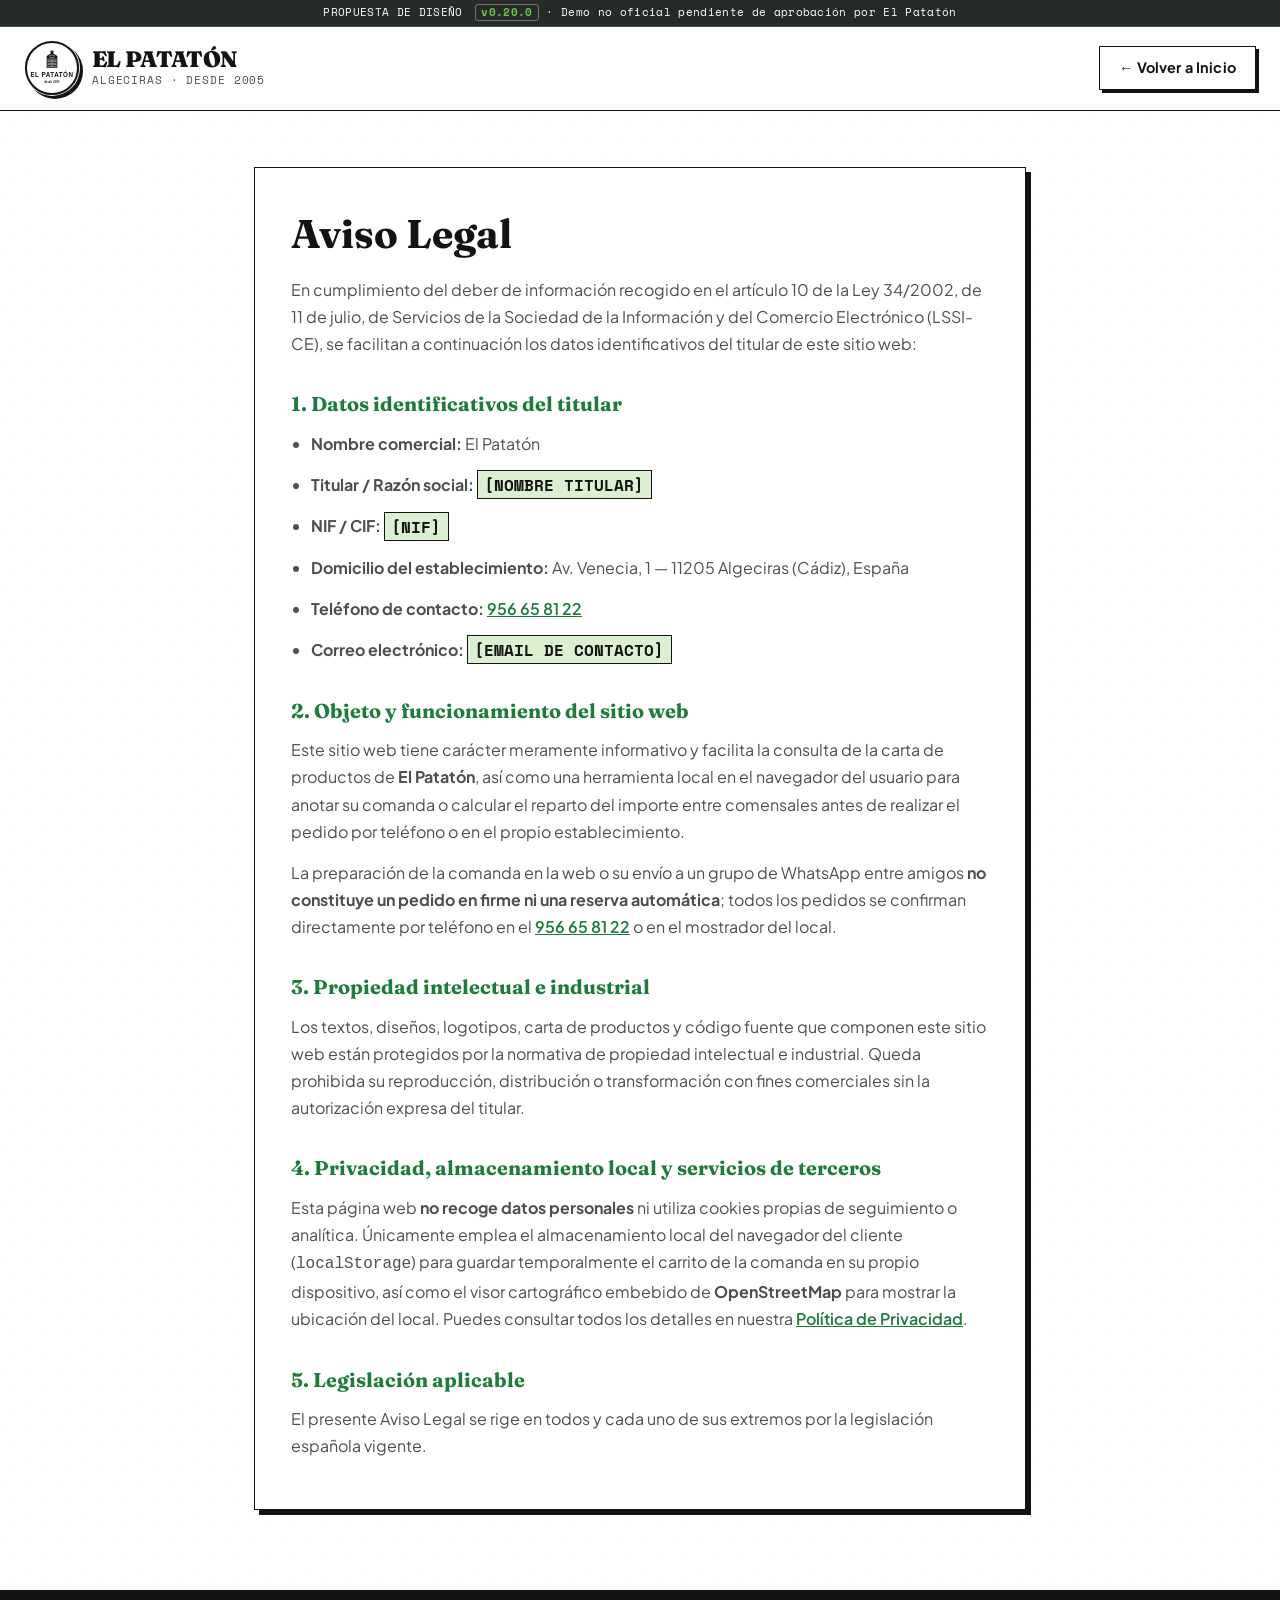
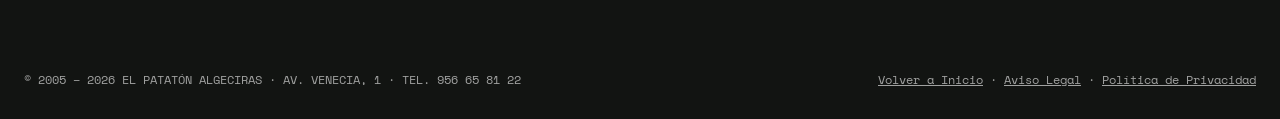
<file: aviso-legal.html>
<!DOCTYPE html>
<html lang="es">
<head>
  <meta charset="UTF-8" />
  <meta name="viewport" content="width=device-width, initial-scale=1.0" />
  <!-- CUANDO SE APRUEBE: quitar meta robots noindex, quitar .demo-banner y descomentar canonical -->
  <meta name="robots" content="noindex, nofollow" />
  <!-- <link rel="canonical" href="https://elpataton.com/aviso-legal.html" /> -->
  <title>Aviso Legal — El Patatón Algeciras</title>
  <meta name="description" content="Aviso Legal e información identificativa de El Patatón Algeciras (Av. Venecia, 1)." />
  <link rel="icon" href="favicon.ico" sizes="48x48" />
  <link rel="icon" type="image/svg+xml" href="assets/favicon.svg" />
  <link rel="apple-touch-icon" href="assets/apple-touch-icon.png" />
  <link rel="manifest" href="manifest.webmanifest" />
  <meta name="theme-color" content="#121412" />
  <link rel="stylesheet" href="styles.css?v=20261112-1" />
  <style>
    .legal-page-main {
      max-width: 820px;
      margin: 0 auto;
      padding: 3.5rem 1.5rem 5rem;
    }
    .legal-card {
      background: #FFFFFF;
      border: var(--border-ink);
      box-shadow: var(--shadow-hard);
      padding: 2.25rem;
    }
    .legal-card h1 {
      font-family: var(--font-display);
      font-size: clamp(1.8rem, 4vw, 2.5rem);
      color: var(--ink);
      margin-bottom: 0.75rem;
    }
    .legal-card h2 {
      font-family: var(--font-display);
      font-size: 1.25rem;
      color: var(--accent-paprika);
      margin-top: 2rem;
      margin-bottom: 0.65rem;
    }
    .legal-card p,
    .legal-card li {
      color: var(--ink-muted);
      line-height: 1.7;
      margin-bottom: 0.85rem;
    }
    .legal-card ul {
      padding-left: 1.25rem;
      margin-bottom: 1rem;
      list-style: disc;
    }
    .legal-card a {
      color: var(--accent-paprika);
      text-decoration: underline;
      font-weight: 600;
    }
    .legal-placeholder {
      font-family: var(--font-mono);
      background: rgba(108, 194, 74, 0.25);
      color: var(--ink);
      padding: 0.1rem 0.4rem;
      border: 1px solid var(--ink);
      font-weight: 700;
    }
  </style>
</head>
<body>
  <!-- CUANDO SE APRUEBE: quitar .demo-banner -->
  <div class="demo-banner" role="region" aria-label="Aviso de propuesta">
    PROPUESTA DE DISEÑO <span class="demo-banner__version" title="Versión de la plataforma">v0.20.0</span> · Demo no oficial pendiente de aprobación por El Patatón
  </div>

  <!-- CABECERA -->
  <header class="navbar">
    <div class="navbar__inner">
      <a href="index.html" class="brand" aria-label="El Patatón Algeciras Inicio">
        <img src="assets/logo-pataton.svg" alt="Logotipo El Patatón Algeciras desde 2005" class="brand__logo" width="58" height="58" />
        <div class="brand__text">
          <span class="brand__name">El Patatón</span>
          <span class="brand__sub">Algeciras · Desde 2005</span>
        </div>
      </a>
      <div class="nav-actions">
        <a href="index.html" class="btn btn--paper">← Volver a Inicio</a>
      </div>
    </div>
  </header>

  <main class="legal-page-main">
    <article class="legal-card">
      <h1>Aviso Legal</h1>
      <p>En cumplimiento del deber de información recogido en el artículo 10 de la Ley 34/2002, de 11 de julio, de Servicios de la Sociedad de la Información y del Comercio Electrónico (LSSI-CE), se facilitan a continuación los datos identificativos del titular de este sitio web:</p>

      <h2>1. Datos identificativos del titular</h2>
      <ul>
        <li><strong>Nombre comercial:</strong> El Patatón</li>
        <li><strong>Titular / Razón social:</strong> <span class="legal-placeholder">[NOMBRE TITULAR]</span></li>
        <li><strong>NIF / CIF:</strong> <span class="legal-placeholder">[NIF]</span></li>
        <li><strong>Domicilio del establecimiento:</strong> Av. Venecia, 1 — 11205 Algeciras (Cádiz), España</li>
        <li><strong>Teléfono de contacto:</strong> <a href="tel:956658122">956 65 81 22</a></li>
        <li><strong>Correo electrónico:</strong> <span class="legal-placeholder">[EMAIL DE CONTACTO]</span></li>
      </ul>

      <h2>2. Objeto y funcionamiento del sitio web</h2>
      <p>Este sitio web tiene carácter meramente informativo y facilita la consulta de la carta de productos de <strong>El Patatón</strong>, así como una herramienta local en el navegador del usuario para anotar su comanda o calcular el reparto del importe entre comensales antes de realizar el pedido por teléfono o en el propio establecimiento.</p>
      <p>La preparación de la comanda en la web o su envío a un grupo de WhatsApp entre amigos <strong>no constituye un pedido en firme ni una reserva automática</strong>; todos los pedidos se confirman directamente por teléfono en el <a href="tel:956658122">956 65 81 22</a> o en el mostrador del local.</p>

      <h2>3. Propiedad intelectual e industrial</h2>
      <p>Los textos, diseños, logotipos, carta de productos y código fuente que componen este sitio web están protegidos por la normativa de propiedad intelectual e industrial. Queda prohibida su reproducción, distribución o transformación con fines comerciales sin la autorización expresa del titular.</p>

      <h2>4. Privacidad, almacenamiento local y servicios de terceros</h2>
      <p>Esta página web <strong>no recoge datos personales</strong> ni utiliza cookies propias de seguimiento o analítica. Únicamente emplea el almacenamiento local del navegador del cliente (<code>localStorage</code>) para guardar temporalmente el carrito de la comanda en su propio dispositivo, así como el visor cartográfico embebido de <strong>OpenStreetMap</strong> para mostrar la ubicación del local. Puedes consultar todos los detalles en nuestra <a href="privacidad.html">Política de Privacidad</a>.</p>

      <h2>5. Legislación aplicable</h2>
      <p>El presente Aviso Legal se rige en todos y cada uno de sus extremos por la legislación española vigente.</p>
    </article>
  </main>

  <!-- FOOTER -->
  <footer class="footer">
    <div class="footer__bottom">
      <span>© 2005 – 2026 EL PATATÓN ALGECIRAS · AV. VENECIA, 1 · TEL. 956 65 81 22</span>
      <span>
        <a href="index.html" style="text-decoration: underline;">Volver a Inicio</a> ·
        <a href="aviso-legal.html" style="text-decoration: underline;">Aviso Legal</a> ·
        <a href="privacidad.html" style="text-decoration: underline;">Política de Privacidad</a>
      </span>
    </div>
  </footer>
</body>
</html>
</file>
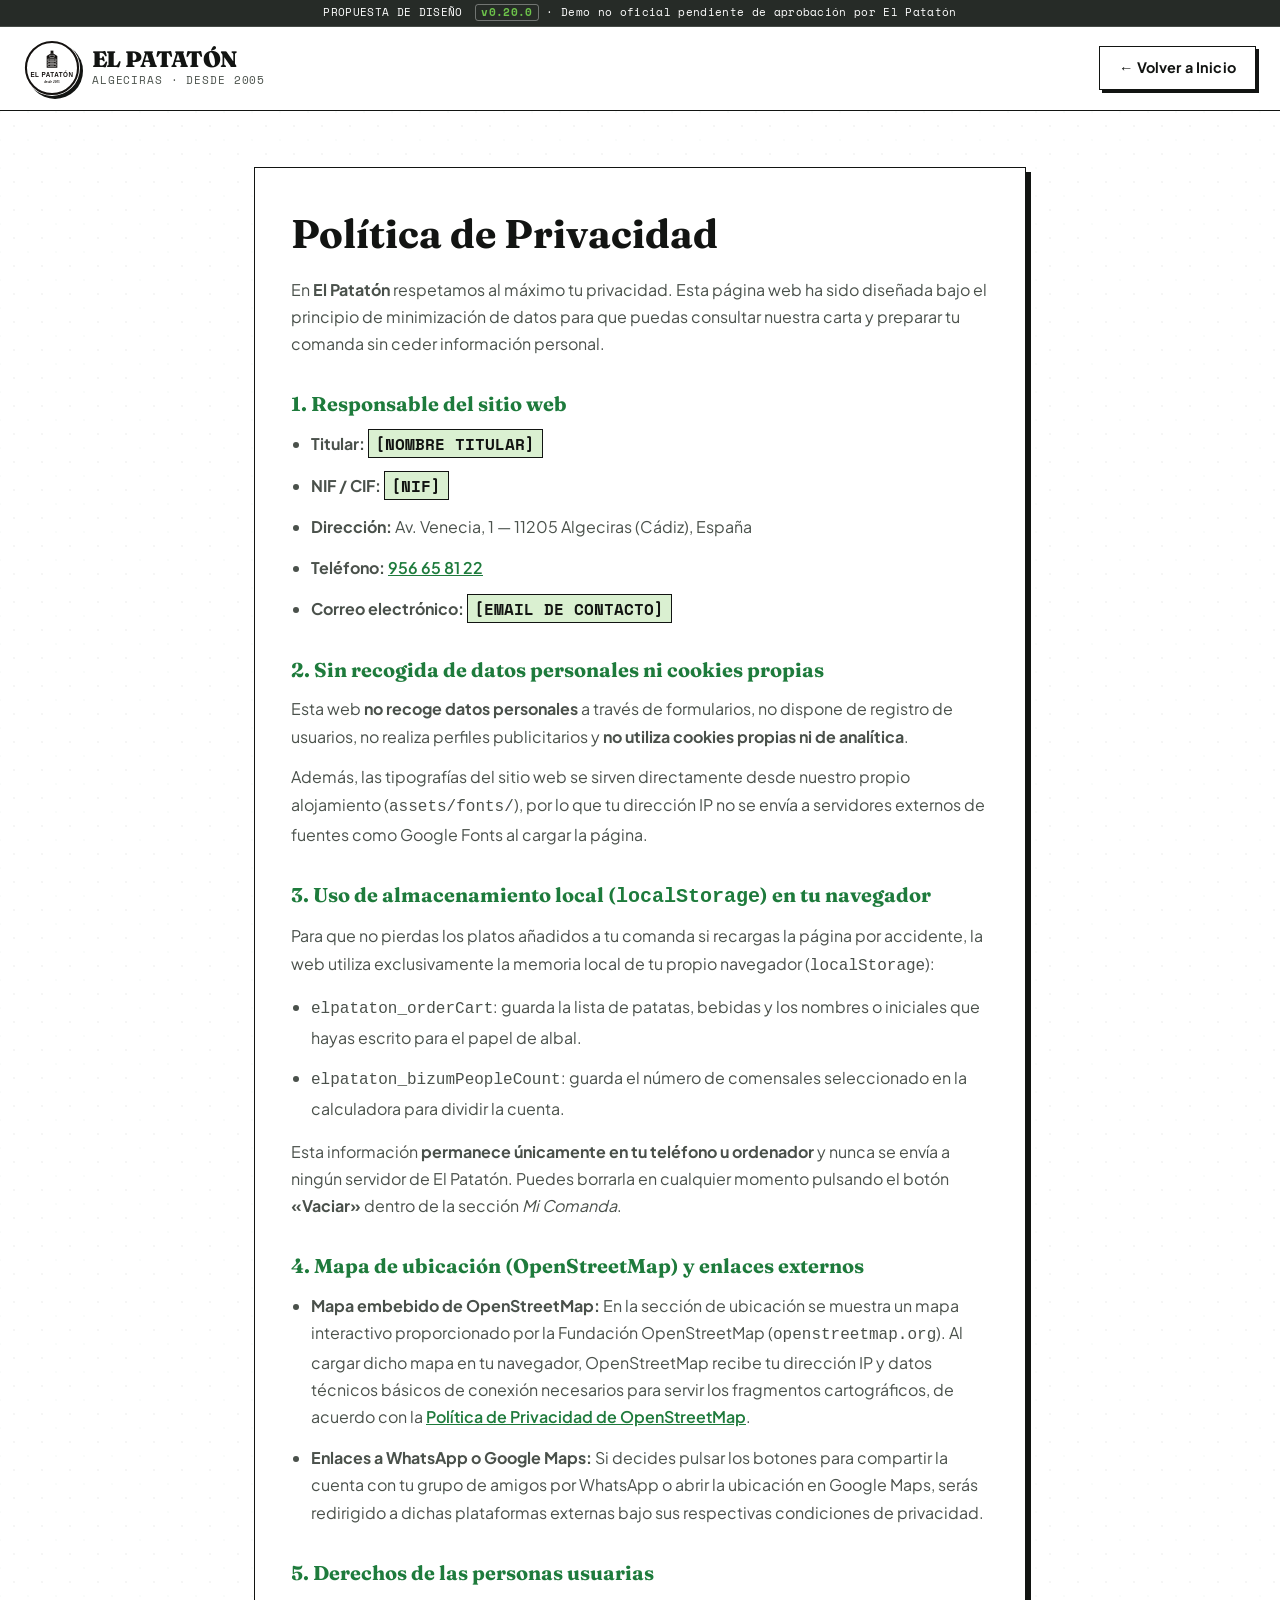
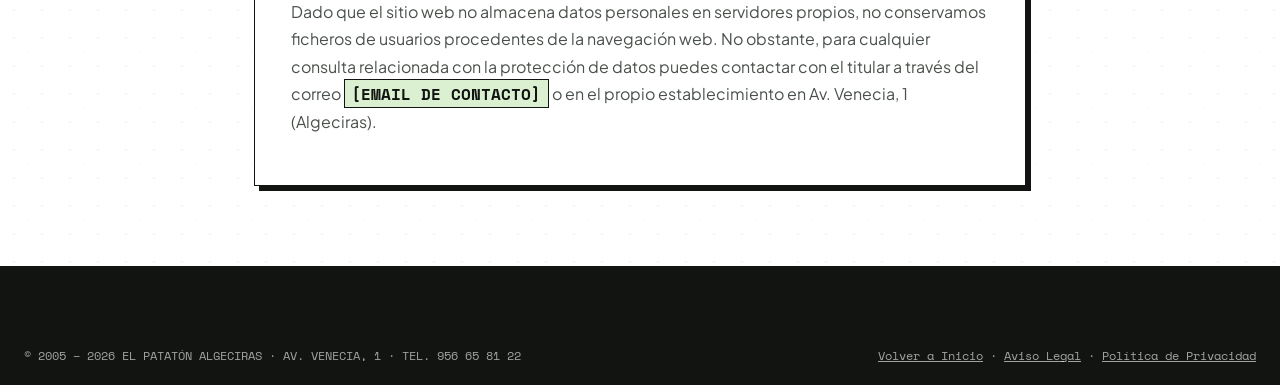
<file: privacidad.html>
<!DOCTYPE html>
<html lang="es">
<head>
  <meta charset="UTF-8" />
  <meta name="viewport" content="width=device-width, initial-scale=1.0" />
  <!-- CUANDO SE APRUEBE: quitar meta robots noindex, quitar .demo-banner y descomentar canonical -->
  <meta name="robots" content="noindex, nofollow" />
  <!-- <link rel="canonical" href="https://elpataton.com/privacidad.html" /> -->
  <title>Política de Privacidad — El Patatón Algeciras</title>
  <meta name="description" content="Política de Privacidad de El Patatón Algeciras. Sin recogida de datos personales ni cookies propias." />
  <link rel="icon" href="favicon.ico" sizes="48x48" />
  <link rel="icon" type="image/svg+xml" href="assets/favicon.svg" />
  <link rel="apple-touch-icon" href="assets/apple-touch-icon.png" />
  <link rel="manifest" href="manifest.webmanifest" />
  <meta name="theme-color" content="#121412" />
  <link rel="stylesheet" href="styles.css?v=20261112-1" />
  <style>
    .legal-page-main {
      max-width: 820px;
      margin: 0 auto;
      padding: 3.5rem 1.5rem 5rem;
    }
    .legal-card {
      background: #FFFFFF;
      border: var(--border-ink);
      box-shadow: var(--shadow-hard);
      padding: 2.25rem;
    }
    .legal-card h1 {
      font-family: var(--font-display);
      font-size: clamp(1.8rem, 4vw, 2.5rem);
      color: var(--ink);
      margin-bottom: 0.75rem;
    }
    .legal-card h2 {
      font-family: var(--font-display);
      font-size: 1.25rem;
      color: var(--accent-paprika);
      margin-top: 2rem;
      margin-bottom: 0.65rem;
    }
    .legal-card p,
    .legal-card li {
      color: var(--ink-muted);
      line-height: 1.7;
      margin-bottom: 0.85rem;
    }
    .legal-card ul {
      padding-left: 1.25rem;
      margin-bottom: 1rem;
      list-style: disc;
    }
    .legal-card a {
      color: var(--accent-paprika);
      text-decoration: underline;
      font-weight: 600;
    }
    .legal-placeholder {
      font-family: var(--font-mono);
      background: rgba(108, 194, 74, 0.25);
      color: var(--ink);
      padding: 0.1rem 0.4rem;
      border: 1px solid var(--ink);
      font-weight: 700;
    }
  </style>
</head>
<body>
  <!-- CUANDO SE APRUEBE: quitar .demo-banner -->
  <div class="demo-banner" role="region" aria-label="Aviso de propuesta">
    PROPUESTA DE DISEÑO <span class="demo-banner__version" title="Versión de la plataforma">v0.20.0</span> · Demo no oficial pendiente de aprobación por El Patatón
  </div>

  <!-- CABECERA -->
  <header class="navbar">
    <div class="navbar__inner">
      <a href="index.html" class="brand" aria-label="El Patatón Algeciras Inicio">
        <img src="assets/logo-pataton.svg" alt="Logotipo El Patatón Algeciras desde 2005" class="brand__logo" width="58" height="58" />
        <div class="brand__text">
          <span class="brand__name">El Patatón</span>
          <span class="brand__sub">Algeciras · Desde 2005</span>
        </div>
      </a>
      <div class="nav-actions">
        <a href="index.html" class="btn btn--paper">← Volver a Inicio</a>
      </div>
    </div>
  </header>

  <main class="legal-page-main">
    <article class="legal-card">
      <h1>Política de Privacidad</h1>
      <p>En <strong>El Patatón</strong> respetamos al máximo tu privacidad. Esta página web ha sido diseñada bajo el principio de minimización de datos para que puedas consultar nuestra carta y preparar tu comanda sin ceder información personal.</p>

      <h2>1. Responsable del sitio web</h2>
      <ul>
        <li><strong>Titular:</strong> <span class="legal-placeholder">[NOMBRE TITULAR]</span></li>
        <li><strong>NIF / CIF:</strong> <span class="legal-placeholder">[NIF]</span></li>
        <li><strong>Dirección:</strong> Av. Venecia, 1 — 11205 Algeciras (Cádiz), España</li>
        <li><strong>Teléfono:</strong> <a href="tel:956658122">956 65 81 22</a></li>
        <li><strong>Correo electrónico:</strong> <span class="legal-placeholder">[EMAIL DE CONTACTO]</span></li>
      </ul>

      <h2>2. Sin recogida de datos personales ni cookies propias</h2>
      <p>Esta web <strong>no recoge datos personales</strong> a través de formularios, no dispone de registro de usuarios, no realiza perfiles publicitarios y <strong>no utiliza cookies propias ni de analítica</strong>.</p>
      <p>Además, las tipografías del sitio web se sirven directamente desde nuestro propio alojamiento (<code>assets/fonts/</code>), por lo que tu dirección IP no se envía a servidores externos de fuentes como Google Fonts al cargar la página.</p>

      <h2>3. Uso de almacenamiento local (<code>localStorage</code>) en tu navegador</h2>
      <p>Para que no pierdas los platos añadidos a tu comanda si recargas la página por accidente, la web utiliza exclusivamente la memoria local de tu propio navegador (<code>localStorage</code>):</p>
      <ul>
        <li><code>elpataton_orderCart</code>: guarda la lista de patatas, bebidas y los nombres o iniciales que hayas escrito para el papel de albal.</li>
        <li><code>elpataton_bizumPeopleCount</code>: guarda el número de comensales seleccionado en la calculadora para dividir la cuenta.</li>
      </ul>
      <p>Esta información <strong>permanece únicamente en tu teléfono u ordenador</strong> y nunca se envía a ningún servidor de El Patatón. Puedes borrarla en cualquier momento pulsando el botón <strong>«Vaciar»</strong> dentro de la sección <em>Mi Comanda</em>.</p>

      <h2>4. Mapa de ubicación (OpenStreetMap) y enlaces externos</h2>
      <ul>
        <li><strong>Mapa embebido de OpenStreetMap:</strong> En la sección de ubicación se muestra un mapa interactivo proporcionado por la Fundación OpenStreetMap (<code>openstreetmap.org</code>). Al cargar dicho mapa en tu navegador, OpenStreetMap recibe tu dirección IP y datos técnicos básicos de conexión necesarios para servir los fragmentos cartográficos, de acuerdo con la <a href="https://osmfoundation.org/wiki/Privacy_Policy" target="_blank" rel="noopener noreferrer">Política de Privacidad de OpenStreetMap</a>.</li>
        <li><strong>Enlaces a WhatsApp o Google Maps:</strong> Si decides pulsar los botones para compartir la cuenta con tu grupo de amigos por WhatsApp o abrir la ubicación en Google Maps, serás redirigido a dichas plataformas externas bajo sus respectivas condiciones de privacidad.</li>
      </ul>

      <h2>5. Derechos de las personas usuarias</h2>
      <p>Dado que el sitio web no almacena datos personales en servidores propios, no conservamos ficheros de usuarios procedentes de la navegación web. No obstante, para cualquier consulta relacionada con la protección de datos puedes contactar con el titular a través del correo <span class="legal-placeholder">[EMAIL DE CONTACTO]</span> o en el propio establecimiento en Av. Venecia, 1 (Algeciras).</p>
    </article>
  </main>

  <!-- FOOTER -->
  <footer class="footer">
    <div class="footer__bottom">
      <span>© 2005 – 2026 EL PATATÓN ALGECIRAS · AV. VENECIA, 1 · TEL. 956 65 81 22</span>
      <span>
        <a href="index.html" style="text-decoration: underline;">Volver a Inicio</a> ·
        <a href="aviso-legal.html" style="text-decoration: underline;">Aviso Legal</a> ·
        <a href="privacidad.html" style="text-decoration: underline;">Política de Privacidad</a>
      </span>
    </div>
  </footer>
</body>
</html>
</file>
<file: styles.css>
/* ==========================================================================
   EL PATATÓN ALGECIRAS — ESTÉTICA EDITORIAL / ARTESANAL DE BARRIO
   Tipografías servidas localmente desde assets/fonts/ (sin conexiones a Google)
   ========================================================================== */

@font-face {
  font-family: 'Fraunces';
  font-style: italic;
  font-weight: 700;
  font-display: swap;
  src: url('assets/fonts/fraunces-700-italic-latin-ext-1.woff2') format('woff2');
  unicode-range: U+0100-02BA, U+02BD-02C5, U+02C7-02CC, U+02CE-02D7, U+02DD-02FF, U+0304, U+0308, U+0329, U+1D00-1DBF, U+1E00-1E9F, U+1EF2-1EFF, U+2020, U+20A0-20AB, U+20AD-20C4, U+2113, U+2C60-2C7F, U+A720-A7FF;
}
@font-face {
  font-family: 'Fraunces';
  font-style: italic;
  font-weight: 700;
  font-display: swap;
  src: url('assets/fonts/fraunces-700-italic-latin-2.woff2') format('woff2');
  unicode-range: U+0000-00FF, U+0131, U+0152-0153, U+02BB-02BC, U+02C6, U+02DA, U+02DC, U+0304, U+0308, U+0329, U+2000-206F, U+20AC, U+2122, U+2191, U+2193, U+2212, U+2215, U+FEFF, U+FFFD;
}
@font-face {
  font-family: 'Fraunces';
  font-style: normal;
  font-weight: 700;
  font-display: swap;
  src: url('assets/fonts/fraunces-700-normal-latin-ext-3.woff2') format('woff2');
  unicode-range: U+0100-02BA, U+02BD-02C5, U+02C7-02CC, U+02CE-02D7, U+02DD-02FF, U+0304, U+0308, U+0329, U+1D00-1DBF, U+1E00-1E9F, U+1EF2-1EFF, U+2020, U+20A0-20AB, U+20AD-20C4, U+2113, U+2C60-2C7F, U+A720-A7FF;
}
@font-face {
  font-family: 'Fraunces';
  font-style: normal;
  font-weight: 700;
  font-display: swap;
  src: url('assets/fonts/fraunces-700-normal-latin-4.woff2') format('woff2');
  unicode-range: U+0000-00FF, U+0131, U+0152-0153, U+02BB-02BC, U+02C6, U+02DA, U+02DC, U+0304, U+0308, U+0329, U+2000-206F, U+20AC, U+2122, U+2191, U+2193, U+2212, U+2215, U+FEFF, U+FFFD;
}
@font-face {
  font-family: 'Fraunces';
  font-style: normal;
  font-weight: 900;
  font-display: swap;
  src: url('assets/fonts/fraunces-900-normal-latin-ext-5.woff2') format('woff2');
  unicode-range: U+0100-02BA, U+02BD-02C5, U+02C7-02CC, U+02CE-02D7, U+02DD-02FF, U+0304, U+0308, U+0329, U+1D00-1DBF, U+1E00-1E9F, U+1EF2-1EFF, U+2020, U+20A0-20AB, U+20AD-20C4, U+2113, U+2C60-2C7F, U+A720-A7FF;
}
@font-face {
  font-family: 'Fraunces';
  font-style: normal;
  font-weight: 900;
  font-display: swap;
  src: url('assets/fonts/fraunces-900-normal-latin-6.woff2') format('woff2');
  unicode-range: U+0000-00FF, U+0131, U+0152-0153, U+02BB-02BC, U+02C6, U+02DA, U+02DC, U+0304, U+0308, U+0329, U+2000-206F, U+20AC, U+2122, U+2191, U+2193, U+2212, U+2215, U+FEFF, U+FFFD;
}
@font-face {
  font-family: 'Oswald';
  font-style: normal;
  font-weight: 700;
  font-display: swap;
  src: url('assets/fonts/oswald-700-normal-latin-ext-7.woff2') format('woff2');
  unicode-range: U+0100-02BA, U+02BD-02C5, U+02C7-02CC, U+02CE-02D7, U+02DD-02FF, U+0304, U+0308, U+0329, U+1D00-1DBF, U+1E00-1E9F, U+1EF2-1EFF, U+2020, U+20A0-20AB, U+20AD-20C4, U+2113, U+2C60-2C7F, U+A720-A7FF;
}
@font-face {
  font-family: 'Oswald';
  font-style: normal;
  font-weight: 700;
  font-display: swap;
  src: url('assets/fonts/oswald-700-normal-latin-8.woff2') format('woff2');
  unicode-range: U+0000-00FF, U+0131, U+0152-0153, U+02BB-02BC, U+02C6, U+02DA, U+02DC, U+0304, U+0308, U+0329, U+2000-206F, U+20AC, U+2122, U+2191, U+2193, U+2212, U+2215, U+FEFF, U+FFFD;
}
@font-face {
  font-family: 'Plus Jakarta Sans';
  font-style: normal;
  font-weight: 400;
  font-display: swap;
  src: url('assets/fonts/plus-jakarta-sans-400-normal-latin-ext-9.woff2') format('woff2');
  unicode-range: U+0100-02BA, U+02BD-02C5, U+02C7-02CC, U+02CE-02D7, U+02DD-02FF, U+0304, U+0308, U+0329, U+1D00-1DBF, U+1E00-1E9F, U+1EF2-1EFF, U+2020, U+20A0-20AB, U+20AD-20C4, U+2113, U+2C60-2C7F, U+A720-A7FF;
}
@font-face {
  font-family: 'Plus Jakarta Sans';
  font-style: normal;
  font-weight: 400;
  font-display: swap;
  src: url('assets/fonts/plus-jakarta-sans-400-normal-latin-10.woff2') format('woff2');
  unicode-range: U+0000-00FF, U+0131, U+0152-0153, U+02BB-02BC, U+02C6, U+02DA, U+02DC, U+0304, U+0308, U+0329, U+2000-206F, U+20AC, U+2122, U+2191, U+2193, U+2212, U+2215, U+FEFF, U+FFFD;
}
@font-face {
  font-family: 'Plus Jakarta Sans';
  font-style: normal;
  font-weight: 500;
  font-display: swap;
  src: url('assets/fonts/plus-jakarta-sans-500-normal-latin-ext-11.woff2') format('woff2');
  unicode-range: U+0100-02BA, U+02BD-02C5, U+02C7-02CC, U+02CE-02D7, U+02DD-02FF, U+0304, U+0308, U+0329, U+1D00-1DBF, U+1E00-1E9F, U+1EF2-1EFF, U+2020, U+20A0-20AB, U+20AD-20C4, U+2113, U+2C60-2C7F, U+A720-A7FF;
}
@font-face {
  font-family: 'Plus Jakarta Sans';
  font-style: normal;
  font-weight: 500;
  font-display: swap;
  src: url('assets/fonts/plus-jakarta-sans-500-normal-latin-12.woff2') format('woff2');
  unicode-range: U+0000-00FF, U+0131, U+0152-0153, U+02BB-02BC, U+02C6, U+02DA, U+02DC, U+0304, U+0308, U+0329, U+2000-206F, U+20AC, U+2122, U+2191, U+2193, U+2212, U+2215, U+FEFF, U+FFFD;
}
@font-face {
  font-family: 'Plus Jakarta Sans';
  font-style: normal;
  font-weight: 600;
  font-display: swap;
  src: url('assets/fonts/plus-jakarta-sans-600-normal-latin-ext-13.woff2') format('woff2');
  unicode-range: U+0100-02BA, U+02BD-02C5, U+02C7-02CC, U+02CE-02D7, U+02DD-02FF, U+0304, U+0308, U+0329, U+1D00-1DBF, U+1E00-1E9F, U+1EF2-1EFF, U+2020, U+20A0-20AB, U+20AD-20C4, U+2113, U+2C60-2C7F, U+A720-A7FF;
}
@font-face {
  font-family: 'Plus Jakarta Sans';
  font-style: normal;
  font-weight: 600;
  font-display: swap;
  src: url('assets/fonts/plus-jakarta-sans-600-normal-latin-14.woff2') format('woff2');
  unicode-range: U+0000-00FF, U+0131, U+0152-0153, U+02BB-02BC, U+02C6, U+02DA, U+02DC, U+0304, U+0308, U+0329, U+2000-206F, U+20AC, U+2122, U+2191, U+2193, U+2212, U+2215, U+FEFF, U+FFFD;
}
@font-face {
  font-family: 'Plus Jakarta Sans';
  font-style: normal;
  font-weight: 700;
  font-display: swap;
  src: url('assets/fonts/plus-jakarta-sans-700-normal-latin-ext-15.woff2') format('woff2');
  unicode-range: U+0100-02BA, U+02BD-02C5, U+02C7-02CC, U+02CE-02D7, U+02DD-02FF, U+0304, U+0308, U+0329, U+1D00-1DBF, U+1E00-1E9F, U+1EF2-1EFF, U+2020, U+20A0-20AB, U+20AD-20C4, U+2113, U+2C60-2C7F, U+A720-A7FF;
}
@font-face {
  font-family: 'Plus Jakarta Sans';
  font-style: normal;
  font-weight: 700;
  font-display: swap;
  src: url('assets/fonts/plus-jakarta-sans-700-normal-latin-16.woff2') format('woff2');
  unicode-range: U+0000-00FF, U+0131, U+0152-0153, U+02BB-02BC, U+02C6, U+02DA, U+02DC, U+0304, U+0308, U+0329, U+2000-206F, U+20AC, U+2122, U+2191, U+2193, U+2212, U+2215, U+FEFF, U+FFFD;
}
@font-face {
  font-family: 'Space Mono';
  font-style: normal;
  font-weight: 400;
  font-display: swap;
  src: url('assets/fonts/space-mono-400-normal-latin-ext-17.woff2') format('woff2');
  unicode-range: U+0100-02BA, U+02BD-02C5, U+02C7-02CC, U+02CE-02D7, U+02DD-02FF, U+0304, U+0308, U+0329, U+1D00-1DBF, U+1E00-1E9F, U+1EF2-1EFF, U+2020, U+20A0-20AB, U+20AD-20C4, U+2113, U+2C60-2C7F, U+A720-A7FF;
}
@font-face {
  font-family: 'Space Mono';
  font-style: normal;
  font-weight: 400;
  font-display: swap;
  src: url('assets/fonts/space-mono-400-normal-latin-18.woff2') format('woff2');
  unicode-range: U+0000-00FF, U+0131, U+0152-0153, U+02BB-02BC, U+02C6, U+02DA, U+02DC, U+0304, U+0308, U+0329, U+2000-206F, U+20AC, U+2122, U+2191, U+2193, U+2212, U+2215, U+FEFF, U+FFFD;
}
@font-face {
  font-family: 'Space Mono';
  font-style: normal;
  font-weight: 700;
  font-display: swap;
  src: url('assets/fonts/space-mono-700-normal-latin-ext-19.woff2') format('woff2');
  unicode-range: U+0100-02BA, U+02BD-02C5, U+02C7-02CC, U+02CE-02D7, U+02DD-02FF, U+0304, U+0308, U+0329, U+1D00-1DBF, U+1E00-1E9F, U+1EF2-1EFF, U+2020, U+20A0-20AB, U+20AD-20C4, U+2113, U+2C60-2C7F, U+A720-A7FF;
}
@font-face {
  font-family: 'Space Mono';
  font-style: normal;
  font-weight: 700;
  font-display: swap;
  src: url('assets/fonts/space-mono-700-normal-latin-20.woff2') format('woff2');
  unicode-range: U+0000-00FF, U+0131, U+0152-0153, U+02BB-02BC, U+02C6, U+02DA, U+02DC, U+0304, U+0308, U+0329, U+2000-206F, U+20AC, U+2122, U+2191, U+2193, U+2212, U+2215, U+FEFF, U+FFFD;
}

/* Colores corporativos: verde, negro y blanco. Los nombres «paprika» (verde principal)
   y «butter» (verde claro de acento) se mantienen de la paleta anterior. */
:root {
  --bg-paper: #FFFFFF;
  --bg-paper-dark: #EEF3EE;
  --bg-charcoal: #121412;
  --bg-charcoal-soft: #1C211D;
  --ink: #121412;
  --ink-muted: #4A514B;
  --ink-light: #FFFFFF;
  
  --accent-paprika: #1E7B3C;
  --accent-paprika-dark: #155C2C;
  --accent-butter: #6CC24A;
  --accent-butter-soft: #DDF1D3;
  --accent-olive: #14532D;
  --accent-fb: #1877F2;

  --border-ink: 1.5px solid #121412;
  --border-light: 1px solid rgba(255, 255, 255, 0.18);
  --shadow-hard: 5px 5px 0px #121412;
  --shadow-hard-sm: 3px 3px 0px #121412;
  --shadow-hard-paprika: 5px 5px 0px #1E7B3C;

  --font-display: 'Fraunces', Georgia, serif;
  --font-body: 'Plus Jakarta Sans', -apple-system, BlinkMacSystemFont, sans-serif;
  --font-mono: 'Space Mono', monospace;
}

[hidden],
.menu-card[hidden] {
  display: none !important;
}

*, *::before, *::after {
  box-sizing: border-box;
  margin: 0;
  padding: 0;
}

html {
  scroll-behavior: smooth;
  background-color: var(--bg-paper);
  color: var(--ink);
  font-family: var(--font-body);
  font-size: 16px;
  line-height: 1.5;
  -webkit-font-smoothing: antialiased;
}

body {
  position: relative;
  overflow-x: hidden;
  background-color: var(--bg-paper);
  /* Subtle warm paper grain */
  background-image: 
    radial-gradient(rgba(18, 20, 18, 0.04) 1px, transparent 0),
    radial-gradient(rgba(30, 123, 60, 0.025) 1px, transparent 0);
  background-size: 28px 28px;
  background-position: 0 0, 14px 14px;
}

img {
  max-width: 100%;
  display: block;
}

a {
  color: inherit;
  text-decoration: none;
}

button {
  font-family: inherit;
  cursor: pointer;
  border: none;
  background: none;
}

/* ==========================================================================
   TOP TICKER / CINTA DE HORNO & AVISO DE DEMOSTRACIÓN
   ========================================================================== */
.demo-banner {
  position: sticky;
  top: 0;
  z-index: 1200;
  background: #262B27;
  color: #FFFFFF;
  border-bottom: 1px solid rgba(255, 255, 255, 0.15);
  font-family: var(--font-mono);
  font-size: 0.68rem;
  font-weight: 500;
  letter-spacing: 0.03em;
  line-height: 1.35;
  text-align: center;
  padding: 0.28rem 0.75rem;
}

.demo-banner__version {
  display: inline-block;
  margin-left: 0.3rem;
  padding: 0 0.35rem;
  border: 1px solid rgba(255, 255, 255, 0.35);
  border-radius: 3px;
  color: var(--accent-butter, #6CC24A);
  font-weight: 700;
}

.top-bar {
  background: var(--bg-charcoal);
  color: var(--bg-paper);
  border-bottom: var(--border-ink);
  font-family: var(--font-mono);
  font-size: 0.76rem;
  letter-spacing: 0.03em;
  padding: 0.48rem 1.5rem;
  display: flex;
  justify-content: space-between;
  align-items: center;
  flex-wrap: wrap;
  gap: 0.5rem 1rem;
}

.top-bar__status {
  display: inline-flex;
  align-items: center;
  gap: 0.55rem;
}

.status-dot {
  width: 8px;
  height: 8px;
  border-radius: 50%;
  background: var(--accent-butter);
  display: inline-block;
  flex-shrink: 0;
  box-shadow: 0 0 0 3px rgba(108, 194, 74, 0.25);
  animation: pulseDot 2s infinite;
}

.status-dot.is-open {
  background: #4ADE80;
  box-shadow: 0 0 0 3px rgba(74, 222, 128, 0.25);
}

@keyframes pulseDot {
  0%, 100% { transform: scale(1); opacity: 1; }
  50% { transform: scale(1.25); opacity: 0.75; }
}

.top-bar__right {
  display: flex;
  align-items: center;
  gap: 1.25rem;
  white-space: nowrap;
}

.top-bar__link {
  color: var(--accent-butter);
  font-weight: 700;
  transition: opacity 0.2s;
}

.top-bar__link:hover {
  opacity: 0.85;
  text-decoration: underline;
}

/* ==========================================================================
   NAVIGATION
   ========================================================================== */
.navbar {
  position: sticky;
  top: 26px;
  z-index: 100;
  background: rgba(255, 255, 255, 0.94);
  backdrop-filter: blur(8px);
  border-bottom: var(--border-ink);
}

.navbar__inner {
  max-width: 1320px;
  margin: 0 auto;
  padding: 0.85rem 1.5rem;
  display: flex;
  align-items: center;
  justify-content: space-between;
  gap: 1.25rem;
}

.brand {
  display: flex;
  align-items: center;
  gap: 0.75rem;
  flex-shrink: 0;
  white-space: nowrap;
}

.brand__logo {
  width: 56px;
  height: 56px;
  border-radius: 50%;
  box-shadow: 3px 3px 0px #121412;
  transition: transform 0.2s ease;
  flex-shrink: 0;
}

.brand:hover .brand__logo {
  transform: rotate(-3deg) scale(1.04);
}

.brand__text {
  display: flex;
  flex-direction: column;
  white-space: nowrap;
}

.brand__name {
  font-family: var(--font-display);
  font-weight: 900;
  font-size: 1.4rem;
  line-height: 1;
  letter-spacing: -0.03em;
  text-transform: uppercase;
  white-space: nowrap;
}

.brand__sub {
  font-family: var(--font-mono);
  font-size: 0.68rem;
  text-transform: uppercase;
  letter-spacing: 0.08em;
  color: var(--ink-muted);
  margin-top: 2px;
  white-space: nowrap;
}

.nav-links {
  display: flex;
  align-items: center;
  gap: clamp(1rem, 1.8vw, 1.75rem);
  font-weight: 600;
  font-size: 0.92rem;
  flex-wrap: nowrap;
}

.nav-links a {
  position: relative;
  padding: 0.2rem 0;
  white-space: nowrap;
}

.nav-links a::after {
  content: '';
  position: absolute;
  left: 0;
  bottom: -2px;
  width: 0;
  height: 2px;
  background: var(--accent-paprika);
  transition: width 0.25s ease;
}

.nav-links a:hover::after {
  width: 100%;
}

.nav-actions {
  display: flex;
  align-items: center;
  gap: 0.75rem;
  flex-shrink: 0;
  white-space: nowrap;
}

.call-label-short {
  display: none;
}

.nav-mobile-strip {
  display: none;
}

.btn {
  display: inline-flex;
  align-items: center;
  justify-content: center;
  gap: 0.55rem;
  font-weight: 700;
  font-size: 0.9rem;
  padding: 0.65rem 1.2rem;
  border: var(--border-ink);
  box-shadow: var(--shadow-hard-sm);
  transition: transform 0.15s ease, box-shadow 0.15s ease, background-color 0.15s ease;
  letter-spacing: 0.01em;
  white-space: nowrap;
}

.btn:hover {
  transform: translate(-2px, -2px);
  box-shadow: 5px 5px 0px #121412;
}

.btn:active {
  transform: translate(1px, 1px);
  box-shadow: 1px 1px 0px #121412;
}

.btn--primary {
  background: var(--accent-paprika);
  color: var(--bg-paper);
}

.btn--primary:hover {
  background: var(--accent-paprika-dark);
}

.btn--butter {
  background: var(--accent-butter);
  color: var(--ink);
}

.btn--paper {
  background: var(--bg-paper);
  color: var(--ink);
}

.btn--fb {
  background: #1877F2;
  color: #FFFFFF;
}

.btn--lg {
  padding: 0.95rem 1.6rem;
  font-size: 1rem;
  box-shadow: var(--shadow-hard);
}

/* ==========================================================================
   HERO SECTION — ASYMMETRIC EDITORIAL LAYOUT
   ========================================================================== */
.hero {
  max-width: 1320px;
  margin: 0 auto;
  padding: 2.5rem 1.5rem 4rem;
  display: grid;
  grid-template-columns: 1.1fr 0.9fr;
  gap: 3rem;
  align-items: center;
}

.hero__kicker {
  display: inline-flex;
  align-items: center;
  gap: 0.5rem;
  background: var(--accent-butter-soft);
  border: var(--border-ink);
  padding: 0.3rem 0.75rem;
  font-family: var(--font-mono);
  font-size: 0.76rem;
  font-weight: 700;
  text-transform: uppercase;
  margin-bottom: 1.25rem;
  box-shadow: 2px 2px 0px #121412;
}

.hero__title {
  font-family: var(--font-display);
  font-size: clamp(2.7rem, 5.4vw, 4.75rem);
  font-weight: 900;
  line-height: 0.96;
  letter-spacing: -0.03em;
  margin-bottom: 1.35rem;
  color: var(--ink);
}

.hero__title em {
  font-style: italic;
  font-weight: 700;
  color: var(--accent-paprika);
  text-decoration: underline;
  text-decoration-thickness: 3px;
  text-underline-offset: 6px;
}

.hero__lead {
  font-size: 1.15rem;
  color: var(--ink-muted);
  max-width: 56ch;
  margin-bottom: 2rem;
  line-height: 1.6;
}

.hero__lead strong {
  color: var(--ink);
  font-weight: 700;
}

.hero__cta-group {
  display: flex;
  flex-wrap: wrap;
  gap: 1rem;
  margin-bottom: 2.5rem;
}

.hero__facts {
  display: grid;
  grid-template-columns: repeat(3, 1fr);
  border-top: var(--border-ink);
  border-bottom: var(--border-ink);
  padding: 1rem 0;
  gap: 1rem;
}

.fact-item {
  border-right: 1px dashed rgba(18, 20, 18, 0.3);
  padding-right: 0.75rem;
}

.fact-item:last-child {
  border-right: none;
}

.fact-item__num {
  font-family: var(--font-display);
  font-weight: 900;
  font-size: 1.55rem;
  line-height: 1.1;
  color: var(--ink);
}

.fact-item__label {
  font-family: var(--font-mono);
  font-size: 0.72rem;
  text-transform: uppercase;
  color: var(--ink-muted);
  margin-top: 0.2rem;
}

/* HERO VISUAL FRAME */
.hero__visual {
  position: relative;
}

.photo-card {
  background: #FFFFFF;
  border: var(--border-ink);
  padding: 0.85rem 0.85rem 1.15rem;
  box-shadow: 8px 8px 0px #121412;
  transform: rotate(1.2deg);
  position: relative;
}

.photo-card__img-wrap {
  position: relative;
  overflow: hidden;
  border: var(--border-ink);
  aspect-ratio: 4 / 3;
  background: var(--bg-charcoal);
}

.photo-card__img-wrap img {
  width: 100%;
  height: 100%;
  object-fit: cover;
  transition: transform 0.6s cubic-bezier(0.22, 1, 0.36, 1);
}

.photo-card:hover .photo-card__img-wrap img {
  transform: scale(1.03);
}

.photo-card__caption {
  display: flex;
  justify-content: space-between;
  align-items: center;
  margin-top: 0.75rem;
  font-family: var(--font-mono);
  font-size: 0.76rem;
  color: var(--ink-muted);
}

.photo-card__caption strong {
  color: var(--ink);
}

.floating-badge {
  position: absolute;
  top: -18px;
  left: -18px;
  background: var(--accent-butter);
  color: var(--ink);
  border: var(--border-ink);
  box-shadow: var(--shadow-hard-sm);
  padding: 0.65rem 0.9rem;
  font-family: var(--font-mono);
  font-size: 0.75rem;
  font-weight: 700;
  line-height: 1.25;
  transform: rotate(-6deg);
  z-index: 3;
}

.floating-ticket {
  position: absolute;
  bottom: -22px;
  right: -14px;
  background: var(--bg-charcoal);
  color: var(--bg-paper);
  border: var(--border-ink);
  box-shadow: var(--shadow-hard-paprika);
  padding: 0.85rem 1.1rem;
  font-family: var(--font-mono);
  font-size: 0.78rem;
  transform: rotate(-2deg);
  z-index: 3;
}

.floating-ticket__price {
  font-family: var(--font-display);
  font-size: 1.4rem;
  font-weight: 900;
  color: var(--accent-butter);
  display: block;
}

/* ==========================================================================
   MARQUEE STRIP
   ========================================================================== */
.marquee {
  background: var(--accent-paprika);
  color: var(--bg-paper);
  border-top: var(--border-ink);
  border-bottom: var(--border-ink);
  overflow: hidden;
  white-space: nowrap;
  padding: 0.75rem 0;
  font-family: var(--font-display);
  font-weight: 800;
  font-size: 0.95rem;
  letter-spacing: 0.06em;
  text-transform: uppercase;
}

.marquee__track {
  display: inline-block;
  animation: scrollMarquee 28s linear infinite;
}

.marquee__item {
  display: inline-block;
  margin: 0 1.5rem;
}

.marquee__sep {
  color: var(--accent-butter);
}

@keyframes scrollMarquee {
  from { transform: translateX(0); }
  to { transform: translateX(-50%); }
}

/* ==========================================================================
   EL SECRETO DEL HORNO (STORY / CRAFT SECTION)
   ========================================================================== */
.craft-section {
  max-width: 1320px;
  margin: 0 auto;
  padding: 5rem 1.5rem;
}

.craft-grid {
  display: grid;
  grid-template-columns: 0.95fr 1.05fr;
  gap: 3.5rem;
  align-items: center;
}

.section-tag {
  display: inline-block;
  font-family: var(--font-mono);
  font-size: 0.75rem;
  font-weight: 700;
  text-transform: uppercase;
  letter-spacing: 0.08em;
  color: var(--accent-paprika);
  margin-bottom: 0.65rem;
}

.section-title {
  font-family: var(--font-display);
  font-size: clamp(2rem, 3.6vw, 3.1rem);
  font-weight: 900;
  line-height: 1.05;
  letter-spacing: -0.025em;
  margin-bottom: 1.25rem;
}

.anatomy-board {
  background: #FFFFFF;
  border: var(--border-ink);
  box-shadow: 8px 8px 0px #121412;
  overflow: hidden;
}

.anatomy-board__header {
  background: var(--bg-charcoal);
  color: var(--accent-butter);
  font-family: var(--font-mono);
  font-size: 0.75rem;
  font-weight: 700;
  padding: 0.85rem 1.25rem;
  display: flex;
  justify-content: space-between;
  align-items: center;
  border-bottom: var(--border-ink);
}

.anatomy-board__layers {
  padding: 1.35rem;
  display: grid;
  gap: 0.85rem;
  background-color: var(--bg-paper);
}

.layer-card {
  border: var(--border-ink);
  padding: 1rem 1.15rem;
  box-shadow: 3px 3px 0px #121412;
  transition: transform 0.15s ease;
}

.layer-card:hover {
  transform: translateX(4px);
}

.layer-card--top {
  background: #EEF8E9;
}

.layer-card--mid {
  background: #E8F5E3;
}

.layer-card--core {
  background: #FFFFFF;
}

.layer-card--base {
  background: #E6EBE6;
}

.layer-card__tag {
  font-family: var(--font-mono);
  font-size: 0.68rem;
  font-weight: 700;
  text-transform: uppercase;
  color: var(--accent-paprika);
  margin-bottom: 0.2rem;
}

.layer-card__title {
  font-family: var(--font-display);
  font-weight: 900;
  font-size: 1.15rem;
  margin-bottom: 0.25rem;
  color: var(--ink);
}

.layer-card p {
  font-size: 0.86rem;
  color: var(--ink-muted);
  line-height: 1.45;
}

.anatomy-board__footer {
  background: #FFFFFF;
  border-top: var(--border-ink);
  padding: 0.85rem 1.25rem;
  font-family: var(--font-mono);
  font-size: 0.74rem;
  display: flex;
  justify-content: space-between;
  flex-wrap: wrap;
  gap: 0.5rem;
}

.craft-steps {
  display: grid;
  gap: 1.25rem;
  margin-top: 2rem;
}

.craft-step {
  background: #FFFFFF;
  border: var(--border-ink);
  box-shadow: var(--shadow-hard-sm);
  padding: 1.15rem 1.35rem;
  display: grid;
  grid-template-columns: auto 1fr;
  gap: 1rem;
  align-items: start;
}

.craft-step__num {
  font-family: var(--font-mono);
  font-weight: 700;
  font-size: 0.85rem;
  background: var(--bg-charcoal);
  color: var(--accent-butter);
  padding: 0.25rem 0.55rem;
  border: 1px solid var(--ink);
}

.craft-step h3 {
  font-family: var(--font-display);
  font-size: 1.2rem;
  margin-bottom: 0.25rem;
}

.craft-step p {
  font-size: 0.94rem;
  color: var(--ink-muted);
}

/* ==========================================================================
   LA CARTA DE SIEMPRE (MENU SECTION)
   ========================================================================== */
.menu-section {
  background: var(--bg-paper-dark);
  border-top: var(--border-ink);
  border-bottom: var(--border-ink);
  padding: 5rem 1.5rem;
}

.menu-container {
  max-width: 1320px;
  margin: 0 auto;
}

.menu-header {
  display: flex;
  flex-direction: column;
  align-items: stretch;
  gap: 1.35rem;
  margin-bottom: 2.25rem;
  padding-bottom: 1.5rem;
  border-bottom: 2px solid var(--ink);
}

.menu-controls-bar {
  display: flex;
  flex-direction: column;
  gap: 0.9rem;
}

.menu-search-wrap {
  width: 100%;
}

.menu-search-input {
  width: 100%;
  font-family: var(--font-mono);
  font-size: 0.85rem;
  padding: 0.75rem 1rem;
  background: #FFFFFF;
  border: var(--border-ink);
  box-shadow: 3px 3px 0px #121412;
  color: var(--ink);
  outline: none;
}

.menu-search-input:focus {
  background: #EEF8E9;
  box-shadow: 4px 4px 0px var(--accent-paprika);
}

.menu-filters {
  display: flex;
  flex-wrap: wrap;
  gap: 0.55rem;
}

.filter-btn {
  font-family: var(--font-mono);
  font-size: 0.76rem;
  font-weight: 700;
  padding: 0.5rem 0.9rem;
  border: var(--border-ink);
  background: var(--bg-paper);
  color: var(--ink);
  box-shadow: 2px 2px 0px #121412;
  transition: all 0.15s ease;
}

.filter-btn:hover {
  transform: translate(-1px, -1px);
  box-shadow: 4px 4px 0px #121412;
}

.filter-btn.active {
  background: var(--bg-charcoal);
  color: var(--accent-butter);
}

.menu-grid {
  display: grid;
  grid-template-columns: repeat(auto-fill, minmax(min(100%, 315px), 1fr));
  gap: 1.5rem;
}

.menu-card {
  background: #FFFFFF;
  border: var(--border-ink);
  box-shadow: var(--shadow-hard-sm);
  display: flex;
  flex-direction: column;
  position: relative;
  transition: transform 0.18s ease, box-shadow 0.18s ease;
}

.menu-card:hover {
  transform: translate(-3px, -3px);
  box-shadow: 6px 6px 0px #121412;
}

.menu-card--featured {
  background: #EEF8E9;
  border-width: 2px;
}

.menu-card__badge {
  position: absolute;
  top: 10px;
  right: 10px;
  z-index: 3;
  background: var(--accent-paprika);
  color: #FFF;
  font-family: var(--font-mono);
  font-size: 0.66rem;
  font-weight: 700;
  text-transform: uppercase;
  padding: 0.2rem 0.55rem;
  border: 1.5px solid var(--ink);
  box-shadow: 2px 2px 0px #121412;
}

.menu-card__photo-wrap {
  position: relative;
  aspect-ratio: 4 / 3;
  width: 100%;
  overflow: hidden;
  border-bottom: var(--border-ink);
  background: #181C19;
}

.menu-card__photo {
  width: 100%;
  height: 100%;
  object-fit: cover;
  transition: transform 0.45s ease;
}

.menu-card:hover .menu-card__photo {
  transform: scale(1.04);
}

.menu-card__cat-pill {
  position: absolute;
  bottom: 8px;
  left: 8px;
  background: rgba(18, 20, 18, 0.88);
  color: var(--bg-paper);
  font-family: var(--font-mono);
  font-size: 0.64rem;
  text-transform: uppercase;
  padding: 0.15rem 0.5rem;
  border: 1px solid rgba(255, 255, 255, 0.35);
}

.menu-card__body {
  padding: 1.15rem 1.25rem 1.25rem;
  display: flex;
  flex-direction: column;
  flex: 1;
}

.menu-card__top {
  display: flex;
  justify-content: space-between;
  align-items: flex-start;
  gap: 0.65rem;
  border-bottom: 1px dashed rgba(18, 20, 18, 0.25);
  padding-bottom: 0.65rem;
  margin-bottom: 0.75rem;
}

.menu-card__code {
  font-family: var(--font-mono);
  font-size: 0.68rem;
  color: var(--ink-muted);
  display: block;
  margin-bottom: 0.1rem;
}

.menu-card__title {
  font-family: var(--font-display);
  font-size: 1.22rem;
  font-weight: 900;
  line-height: 1.15;
}

.menu-card__price {
  font-family: var(--font-mono);
  font-weight: 700;
  font-size: 1.05rem;
  background: var(--accent-butter-soft);
  border: 1.5px solid var(--ink);
  padding: 0.18rem 0.5rem;
  white-space: nowrap;
}

.menu-card__desc {
  font-size: 0.88rem;
  color: var(--ink-muted);
  margin-bottom: 1rem;
  line-height: 1.5;
}

.menu-card__actions {
  margin-top: auto;
  display: grid;
  gap: 0.45rem;
}

.menu-card__btn {
  width: 100%;
  font-size: 0.76rem;
  padding: 0.5rem 0.65rem;
}

/* ==========================================================================
   INTERACTIVE BUILDER: "ARMA TU PATATÓN AL GUSTO"
   ========================================================================== */
.builder-section {
  max-width: 1320px;
  margin: 0 auto;
  padding: 5rem 1.5rem;
}

.builder-layout {
  display: grid;
  grid-template-columns: 1.25fr 0.75fr;
  gap: 2.5rem;
  align-items: start;
  margin-top: 2.25rem;
}

.builder-controls {
  background: #FFFFFF;
  border: var(--border-ink);
  box-shadow: var(--shadow-hard);
  padding: 2rem;
}

.builder-group {
  margin-bottom: 2rem;
}

.builder-group:last-child {
  margin-bottom: 0;
}

.builder-group__header {
  display: flex;
  justify-content: space-between;
  align-items: baseline;
  margin-bottom: 0.9rem;
  padding-bottom: 0.45rem;
  border-bottom: 1.5px solid var(--ink);
}

.builder-group__title {
  font-family: var(--font-display);
  font-size: 1.25rem;
  font-weight: 800;
}

.builder-group__hint {
  font-family: var(--font-mono);
  font-size: 0.75rem;
  color: var(--accent-paprika);
  font-weight: 700;
}

.chip-grid {
  display: flex;
  flex-wrap: wrap;
  gap: 0.6rem;
}

.ing-chip {
  font-family: var(--font-body);
  font-size: 0.88rem;
  font-weight: 600;
  padding: 0.5rem 0.9rem;
  border: var(--border-ink);
  background: var(--bg-paper);
  color: var(--ink);
  display: inline-flex;
  align-items: center;
  gap: 0.45rem;
  transition: all 0.14s ease;
  user-select: none;
}

.ing-chip:hover {
  background: var(--accent-butter-soft);
  transform: translateY(-1px);
}

.ing-chip.is-selected {
  background: var(--bg-charcoal);
  color: var(--bg-paper);
  box-shadow: 2px 2px 0px var(--accent-paprika);
}

.ing-chip__extra {
  font-family: var(--font-mono);
  font-size: 0.7rem;
  color: var(--accent-paprika);
  font-weight: 700;
}

.ing-chip.is-selected .ing-chip__extra {
  color: var(--accent-butter);
}

/* KITCHEN THERMAL TICKET */
.ticket-receipt {
  background: #FFFFFF;
  border: var(--border-ink);
  box-shadow: var(--shadow-hard);
  padding: 1.75rem 1.5rem;
  font-family: var(--font-mono);
  position: sticky;
  top: 5.5rem;
  /* Zig-zag receipt top/bottom visual cue */
  border-top: 6px solid var(--ink);
}

.ticket-receipt__head {
  text-align: center;
  border-bottom: 1.5px dashed var(--ink);
  padding-bottom: 1rem;
  margin-bottom: 1rem;
}

.ticket-receipt__logo {
  margin: 0 auto 0.5rem;
  width: 52px;
  height: 52px;
}

.ticket-receipt__shop {
  font-family: var(--font-display);
  font-size: 1.45rem;
  font-weight: 900;
  letter-spacing: -0.02em;
}

.ticket-receipt__meta {
  font-size: 0.72rem;
  color: var(--ink-muted);
  margin-top: 0.25rem;
}

.ticket-receipt__line {
  display: flex;
  justify-content: space-between;
  font-size: 0.82rem;
  padding: 0.35rem 0;
  border-bottom: 1px dotted rgba(18, 20, 18, 0.2);
}

.ticket-receipt__section-label {
  font-size: 0.72rem;
  text-transform: uppercase;
  color: var(--ink-muted);
  margin-top: 0.85rem;
  margin-bottom: 0.35rem;
  font-weight: 700;
}

.ticket-receipt__list {
  list-style: none;
  font-size: 0.82rem;
  display: grid;
  gap: 0.35rem;
}

.ticket-receipt__list li {
  display: flex;
  justify-content: space-between;
}

.builder-group__footer-btn {
  margin-top: 1.15rem;
  padding-top: 1rem;
  border-top: 1px dashed rgba(18, 20, 18, 0.25);
}

.ticket-live-preview {
  background: var(--bg-paper);
  border: 1px dashed var(--ink);
  padding: 0.65rem 0.75rem;
  margin-bottom: 0.5rem;
}

.ticket-live-preview__details {
  font-size: 0.72rem;
  color: var(--ink-muted);
  margin-top: 0.2rem;
  line-height: 1.4;
}

.ticket-cart-item {
  display: flex;
  justify-content: space-between;
  align-items: flex-start;
  gap: 0.5rem;
  padding: 0.45rem 0;
  border-bottom: 1px dotted rgba(18, 20, 18, 0.22);
}

.ticket-cart-item__sub {
  font-size: 0.7rem;
  color: var(--ink-muted);
  margin-top: 0.15rem;
  line-height: 1.35;
}

.ticket-cart-item__right {
  display: flex;
  align-items: center;
  gap: 0.4rem;
  white-space: nowrap;
  font-weight: 700;
}

.ticket-cart-remove {
  background: transparent;
  border: 1px solid rgba(18, 20, 18, 0.35);
  color: var(--accent-paprika);
  font-family: var(--font-mono);
  font-size: 0.68rem;
  font-weight: 700;
  width: 20px;
  height: 20px;
  display: inline-grid;
  place-items: center;
  cursor: pointer;
  line-height: 1;
}

.ticket-cart-remove:hover {
  background: var(--accent-paprika);
  color: #FFF;
  border-color: var(--accent-paprika);
}

.ticket-receipt__weight {
  margin-top: 1rem;
  background: var(--bg-paper);
  border: 1px solid var(--ink);
  padding: 0.55rem 0.75rem;
  display: flex;
  justify-content: space-between;
  align-items: center;
  font-size: 0.78rem;
}

.ticket-receipt__total {
  margin-top: 1rem;
  padding-top: 0.85rem;
  border-top: 2px solid var(--ink);
  display: flex;
  justify-content: space-between;
  align-items: baseline;
  font-weight: 700;
  font-size: 1.15rem;
}

.ticket-receipt__actions {
  margin-top: 1.25rem;
  display: grid;
  gap: 0.65rem;
}

.copy-feedback {
  font-size: 0.74rem;
  text-align: center;
  color: var(--accent-olive);
  font-weight: 700;
  min-height: 1.1rem;
}

/* ==========================================================================
   FACEBOOK & COMUNIDAD DE ALGECIRAS SECTION
   ========================================================================== */
.community-section {
  background: var(--bg-charcoal);
  color: var(--bg-paper);
  border-top: var(--border-ink);
  border-bottom: var(--border-ink);
  padding: 5rem 1.5rem;
}

.community-inner {
  max-width: 1320px;
  margin: 0 auto;
}

.community-top {
  display: grid;
  grid-template-columns: 1.1fr 0.9fr;
  gap: 2.5rem;
  align-items: center;
  margin-bottom: 3rem;
}

.community-top .section-title {
  color: var(--bg-paper);
}

.fb-card {
  background: #1A1E1B;
  border: 1.5px solid rgba(255, 255, 255, 0.25);
  padding: 1.6rem;
  box-shadow: 6px 6px 0px #1877F2;
}

.fb-card__header {
  display: flex;
  align-items: center;
  gap: 0.9rem;
  margin-bottom: 1rem;
}

.fb-icon-box {
  width: 46px;
  height: 46px;
  background: #1877F2;
  color: #FFF;
  display: grid;
  place-items: center;
  font-weight: 900;
  font-size: 1.4rem;
  border: 1.5px solid var(--bg-paper);
}

.fb-card__title {
  font-family: var(--font-display);
  font-size: 1.25rem;
  font-weight: 800;
}

.fb-card__handle {
  font-family: var(--font-mono);
  font-size: 0.75rem;
  color: var(--accent-butter);
}

.fb-card p {
  font-size: 0.94rem;
  color: rgba(255, 255, 255, 0.82);
  margin-bottom: 1.25rem;
}

.google-reviews-cta {
  background: var(--bg-charcoal-soft);
  border: 1.5px solid rgba(255, 255, 255, 0.25);
  padding: 1.75rem 2rem;
  display: flex;
  align-items: center;
  justify-content: space-between;
  flex-wrap: wrap;
  gap: 1.25rem;
}

.google-reviews-cta__text {
  font-family: var(--font-display);
  font-size: 1.25rem;
  font-weight: 700;
  color: var(--bg-paper);
  margin: 0;
}

.ticket-whatsapp-note {
  font-family: var(--font-mono);
  font-size: 0.72rem;
  color: var(--ink-muted);
  text-align: center;
  line-height: 1.4;
  margin: 0.15rem 0 0.35rem;
}

/* ==========================================================================
   LOCATION, HOURS & DELIVERY PLATFORMS
   ========================================================================== */
.visit-section {
  max-width: 1320px;
  margin: 0 auto;
  padding: 5rem 1.5rem;
}

.visit-grid {
  display: grid;
  grid-template-columns: 1fr 1fr;
  gap: 2.5rem;
  align-items: stretch;
}

.info-panel {
  background: #FFFFFF;
  border: var(--border-ink);
  box-shadow: var(--shadow-hard);
  padding: 2.25rem;
  display: flex;
  flex-direction: column;
  justify-content: space-between;
}

.hours-table {
  width: 100%;
  border-collapse: collapse;
  font-family: var(--font-mono);
  font-size: 0.85rem;
  margin: 1.5rem 0;
}

.hours-table tr {
  border-bottom: 1px dashed rgba(18, 20, 18, 0.25);
}

.hours-table td {
  padding: 0.65rem 0;
}

.hours-table td:last-child {
  text-align: right;
  font-weight: 700;
}

.hours-closed {
  color: var(--accent-paprika);
}

.delivery-platforms {
  margin-top: 1.5rem;
  padding-top: 1.5rem;
  border-top: var(--border-ink);
}

.delivery-platforms__title {
  font-family: var(--font-mono);
  font-size: 0.76rem;
  text-transform: uppercase;
  color: var(--ink-muted);
  margin-bottom: 0.85rem;
}

.platform-buttons {
  display: flex;
  flex-wrap: wrap;
  gap: 0.75rem;
}

.map-panel {
  background: var(--bg-paper-dark);
  border: var(--border-ink);
  box-shadow: var(--shadow-hard);
  display: flex;
  flex-direction: column;
  overflow: hidden;
}

.map-panel__header {
  background: var(--bg-charcoal);
  color: var(--bg-paper);
  padding: 1rem 1.35rem;
  font-family: var(--font-mono);
  font-size: 0.8rem;
  display: flex;
  justify-content: space-between;
  align-items: center;
}

.map-embed {
  flex: 1;
  min-height: 360px;
  width: 100%;
  border: 0;
  filter: saturate(0.85) contrast(1.05);
}

.map-panel__footer {
  padding: 1.15rem 1.35rem;
  background: #FFFFFF;
  border-top: var(--border-ink);
  display: flex;
  justify-content: space-between;
  align-items: center;
  flex-wrap: wrap;
  gap: 0.75rem;
  font-size: 0.9rem;
}

/* ==========================================================================
   FOOTER
   ========================================================================== */
.footer {
  background: var(--bg-charcoal);
  color: var(--bg-paper);
  border-top: var(--border-ink);
  padding: 3.5rem 1.5rem 2rem;
}

.footer__inner {
  max-width: 1320px;
  margin: 0 auto;
  display: flex;
  justify-content: space-between;
  align-items: flex-start;
  flex-wrap: wrap;
  gap: 2rem;
  padding-bottom: 2.5rem;
  border-bottom: 1px solid rgba(255, 255, 255, 0.15);
}

.footer__bottom {
  max-width: 1320px;
  margin: 1.5rem auto 0;
  display: flex;
  justify-content: space-between;
  flex-wrap: wrap;
  gap: 1rem;
  font-family: var(--font-mono);
  font-size: 0.75rem;
  color: rgba(255, 255, 255, 0.6);
}

/* ==========================================================================
   RESPONSIVE BREAKPOINTS — ADAPTACIÓN 100% MÓVIL Y TABLET
   ========================================================================== */
@media (max-width: 980px) {
  .hero,
  .craft-grid,
  .builder-layout,
  .community-top,
  .visit-grid {
    grid-template-columns: 1fr;
    gap: 2rem;
  }

  .craft-copy {
    order: -1;
  }

  .nav-links {
    display: none;
  }

  .nav-mobile-strip {
    display: flex;
    align-items: center;
    gap: 0.45rem;
    overflow-x: auto;
    -webkit-overflow-scrolling: touch;
    scrollbar-width: none;
    background: var(--bg-paper-dark);
    border-top: 1px solid rgba(18, 20, 18, 0.25);
    padding: 0.45rem 0.9rem;
  }

  .nav-mobile-strip::-webkit-scrollbar {
    display: none;
  }

  .nav-mobile-strip a {
    font-family: var(--font-mono);
    font-size: 0.72rem;
    font-weight: 700;
    white-space: nowrap;
    padding: 0.3rem 0.65rem;
    background: #FFFFFF;
    border: 1px solid var(--ink);
    box-shadow: 2px 2px 0px #121412;
    flex-shrink: 0;
  }

  .ticket-receipt {
    position: static;
  }
}

@media (max-width: 680px) {
  html, body {
    max-width: 100%;
    overflow-x: hidden;
  }

  /* Barra superior compacta en móvil */
  .top-bar {
    flex-direction: column;
    align-items: flex-start;
    padding: 0.45rem 0.9rem;
    font-size: 0.68rem;
    gap: 0.3rem;
  }

  .top-bar__status {
    line-height: 1.3;
  }

  .top-bar__right {
    width: 100%;
    justify-content: space-between;
    flex-wrap: wrap;
    gap: 0.3rem 0.75rem;
    border-top: 1px dashed rgba(255, 255, 255, 0.2);
    padding-top: 0.28rem;
  }

  /* Cabecera limpia sin apretar botones */
  .navbar__inner {
    padding: 0.65rem 0.9rem;
    gap: 0.5rem;
  }

  .brand {
    gap: 0.55rem;
    min-width: 0;
  }

  .brand__logo {
    width: 44px;
    height: 44px;
    box-shadow: 2px 2px 0px #121412;
  }

  .brand__name {
    font-size: 1.18rem;
  }

  .brand__sub {
    font-size: 0.6rem;
    letter-spacing: 0.04em;
  }

  .nav-actions__fb {
    display: none;
  }

  .call-label-full {
    display: none;
  }

  .call-label-short {
    display: inline;
  }

  .nav-actions__call {
    padding: 0.5rem 0.75rem;
    font-size: 0.78rem;
    white-space: nowrap;
  }

  /* Hero adaptado a pantalla vertical */
  .hero {
    padding: 1.35rem 0.95rem 2.5rem;
    gap: 1.65rem;
  }

  .hero__kicker {
    display: block;
    width: 100%;
    font-size: 0.68rem;
    line-height: 1.35;
    padding: 0.35rem 0.6rem;
    margin-bottom: 0.9rem;
  }

  .hero__title {
    font-size: clamp(2rem, 8.2vw, 2.7rem);
    line-height: 1.02;
    margin-bottom: 1rem;
  }

  .hero__lead {
    font-size: 0.96rem;
    line-height: 1.55;
    margin-bottom: 1.35rem;
  }

  .hero__cta-group {
    flex-direction: column;
    gap: 0.65rem;
    margin-bottom: 1.65rem;
  }

  .hero__cta-group .btn {
    width: 100%;
    padding: 0.85rem 1rem;
    font-size: 0.9rem;
    box-shadow: 4px 4px 0px #121412;
  }

  .hero__facts {
    grid-template-columns: repeat(3, 1fr);
    gap: 0.4rem;
    padding: 0.75rem 0;
  }

  .fact-item {
    padding-right: 0.35rem;
    text-align: center;
  }

  .fact-item__num {
    font-size: 1.12rem;
  }

  .fact-item__label {
    font-size: 0.62rem;
    line-height: 1.2;
  }

  /* Tarjeta de foto principal sin rotación que desborde */
  .floating-badge {
    position: static;
    display: block;
    width: 100%;
    text-align: center;
    margin-bottom: 0.6rem;
    transform: none;
    padding: 0.5rem 0.75rem;
    font-size: 0.7rem;
  }

  .photo-card {
    transform: none;
    box-shadow: 4px 4px 0px #121412;
    padding: 0.6rem 0.6rem 0.85rem;
  }

  .photo-card__caption {
    flex-direction: column;
    align-items: flex-start;
    gap: 0.2rem;
    font-size: 0.68rem;
  }

  .floating-ticket {
    position: static;
    width: 100%;
    margin-top: 0.65rem;
    transform: none;
    box-shadow: 4px 4px 0px #1E7B3C;
    padding: 0.75rem 0.9rem;
  }

  .floating-ticket__price {
    font-size: 1.2rem;
  }

  /* Secciones generales: espaciado móvil equilibrado */
  .craft-section,
  .menu-section,
  .builder-section,
  .community-section,
  .visit-section {
    padding: 2.75rem 0.95rem;
  }

  .section-title {
    font-size: clamp(1.65rem, 6.8vw, 2.2rem);
    margin-bottom: 0.85rem;
  }

  /* El Horno y Esquema Técnico */
  .craft-steps {
    gap: 0.85rem;
    margin-top: 1.35rem;
  }

  .craft-step {
    grid-template-columns: 1fr;
    gap: 0.4rem;
    padding: 0.95rem 1rem;
  }

  .craft-step__num {
    justify-self: start;
    font-size: 0.72rem;
  }

  .craft-step h3 {
    font-size: 1.08rem;
  }

  .anatomy-board {
    box-shadow: 4px 4px 0px #121412;
  }

  .anatomy-board__header,
  .anatomy-board__footer {
    padding: 0.7rem 0.9rem;
    font-size: 0.68rem;
    flex-wrap: wrap;
    gap: 0.25rem 0.75rem;
  }

  .anatomy-board__layers {
    padding: 0.85rem;
    gap: 0.65rem;
  }

  .layer-card {
    padding: 0.85rem 0.9rem;
  }

  .layer-card__title {
    font-size: 1.05rem;
  }

  /* La Carta: filtros en cuadrícula 2x2 limpia */
  .menu-header {
    gap: 1rem;
    margin-bottom: 1.5rem;
    padding-bottom: 1rem;
  }

  .menu-filters {
    display: grid;
    grid-template-columns: 1fr 1fr;
    width: 100%;
    gap: 0.5rem;
  }

  .filter-btn {
    width: 100%;
    text-align: center;
    padding: 0.55rem 0.4rem;
    font-size: 0.72rem;
  }

  .menu-grid {
    grid-template-columns: 1fr;
    gap: 1rem;
  }

  .menu-card {
    padding: 1.1rem 1rem;
  }

  .menu-card__title {
    font-size: 1.18rem;
  }

  .menu-card__price {
    font-size: 1rem;
    padding: 0.18rem 0.45rem;
  }

  /* Simulador de Comanda al Gusto */
  .builder-layout {
    gap: 1.5rem;
    margin-top: 1.5rem;
  }

  .builder-controls {
    padding: 1.1rem 0.95rem;
    box-shadow: 4px 4px 0px #121412;
  }

  .builder-group {
    margin-bottom: 1.5rem;
  }

  .builder-group__header {
    flex-direction: column;
    align-items: flex-start;
    gap: 0.15rem;
  }

  .builder-group__title {
    font-size: 1.1rem;
  }

  #base-chips .ing-chip {
    width: 100%;
    justify-content: space-between;
  }

  .chip-grid {
    gap: 0.45rem;
  }

  .ing-chip {
    font-size: 0.82rem;
    padding: 0.48rem 0.72rem;
    flex: 1 1 auto;
    justify-content: center;
  }

  .ticket-receipt {
    padding: 1.25rem 1rem;
    box-shadow: 4px 4px 0px #121412;
  }

  .ticket-receipt__shop {
    font-size: 1.25rem;
  }

  .ticket-receipt__actions .btn {
    font-size: 0.8rem;
    padding: 0.75rem 0.7rem;
    white-space: normal;
    text-align: center;
    line-height: 1.25;
  }

  /* Comunidad y Facebook */
  .community-top {
    margin-bottom: 1.75rem;
    gap: 1.5rem;
  }

  .fb-card {
    padding: 1.15rem 1rem;
    box-shadow: 4px 4px 0px #1877F2;
  }

  .fb-card__title {
    font-size: 1.1rem;
  }

  .fb-card__handle {
    font-size: 0.68rem;
    word-break: break-all;
  }

  .google-reviews-cta {
    padding: 1.25rem 1rem;
    flex-direction: column;
    align-items: flex-start;
  }

  .google-reviews-cta__text {
    font-size: 1.05rem;
  }

  .google-reviews-cta .btn {
    width: 100%;
    text-align: center;
  }

  .demo-banner {
    font-size: 0.62rem;
    padding: 0.24rem 0.5rem;
  }

  /* Horario, Mapa y Plataformas */
  .info-panel {
    padding: 1.25rem 1rem;
    box-shadow: 4px 4px 0px #121412;
  }

  .hours-table {
    font-size: 0.78rem;
    margin: 1rem 0;
  }

  .platform-buttons {
    display: grid;
    grid-template-columns: 1fr;
    gap: 0.55rem;
  }

  .platform-buttons .btn {
    width: 100%;
  }

  .map-panel {
    box-shadow: 4px 4px 0px #121412;
  }

  .map-panel__header {
    flex-direction: column;
    align-items: flex-start;
    gap: 0.2rem;
    padding: 0.75rem 1rem;
    font-size: 0.7rem;
  }

  .map-embed {
    min-height: 260px;
  }

  .map-panel__footer {
    flex-direction: column;
    align-items: stretch;
    padding: 0.95rem 1rem;
  }

  .map-panel__footer .btn {
    width: 100%;
  }

  /* Pie de página */
  .footer {
    padding: 2.5rem 0.95rem 1.5rem;
  }

  .footer__inner {
    gap: 1.5rem;
    padding-bottom: 1.5rem;
  }

  .footer__bottom {
    flex-direction: column;
    gap: 0.35rem;
    font-size: 0.7rem;
  }

  /* Cortina de Papel Albal en móvil */
  .oven-emblem {
    max-width: calc(100vw - 2rem);
    padding: 1.1rem 1.2rem;
    box-shadow: 5px 5px 0px #121412;
  }

  .oven-emblem svg {
    width: 118px;
    height: 126px;
  }

  .foil-curtain__caption {
    font-size: 0.66rem;
  }
}

/* ==========================================================================
   ANIMACIÓN DE ENTRADA TEMÁTICA: APERTURA DEL PAPEL ALBAL Y VAPOR DEL HORNO
   ========================================================================== */
.foil-curtain {
  position: fixed;
  inset: 0;
  z-index: 9999;
  display: flex;
  pointer-events: auto;
  overflow: hidden;
}

.foil-curtain.is-opened {
  pointer-events: none;
}

.foil-curtain__panel {
  width: 50%;
  height: 100%;
  /* Textura metálica de pliegues de papel de aluminio (papel albal) */
  background-color: #D8DCE0;
  background-image:
    linear-gradient(135deg, rgba(255,255,255,0.65) 0%, rgba(190,196,204,0.4) 28%, rgba(255,255,255,0.75) 52%, rgba(160,168,176,0.45) 76%, rgba(245,247,250,0.7) 100%),
    repeating-linear-gradient(65deg, rgba(255,255,255,0.22) 0px, rgba(255,255,255,0.22) 2px, transparent 2px, transparent 9px),
    repeating-linear-gradient(-45deg, rgba(18, 20, 18,0.05) 0px, rgba(18, 20, 18,0.05) 1px, transparent 1px, transparent 12px);
  transition: transform 0.95s cubic-bezier(0.77, 0, 0.175, 1);
  will-change: transform;
}

.foil-curtain__panel--left {
  border-right: 2px dashed #121412;
  box-shadow: inset -12px 0 24px rgba(18, 20, 18, 0.12);
}

.foil-curtain__panel--right {
  border-left: 2px dashed #121412;
  box-shadow: inset 12px 0 24px rgba(18, 20, 18, 0.12);
}

.foil-curtain.is-opened .foil-curtain__panel--left {
  transform: translateX(-102%) rotate(-2deg);
}

.foil-curtain.is-opened .foil-curtain__panel--right {
  transform: translateX(102%) rotate(2deg);
}

.foil-curtain__seal {
  position: absolute;
  inset: 0;
  display: grid;
  place-items: center;
  z-index: 2;
  transition: opacity 0.45s ease, transform 0.55s cubic-bezier(0.34, 1.56, 0.64, 1);
}

.foil-curtain.is-opened .foil-curtain__seal {
  opacity: 0;
  transform: scale(1.12);
}

.oven-emblem {
  background: var(--bg-paper);
  border: 2px solid #121412;
  box-shadow: 8px 8px 0px #121412;
  padding: 1.5rem 2rem 1.25rem;
  text-align: center;
  transform: rotate(-1.5deg);
}

.foil-curtain__caption {
  font-family: var(--font-mono);
  font-size: 0.75rem;
  font-weight: 700;
  letter-spacing: 0.08em;
  color: var(--ink);
  margin-top: 0.65rem;
  border-top: 1.5px solid #121412;
  padding-top: 0.5rem;
}

/* Encendido secuencial de los 3 cajones del horno */
.oven-glow {
  animation: ovenPulse 0.9s ease-in-out infinite alternate;
}
.oven-glow--d1 { animation-delay: 0.1s; }
.oven-glow--d2 { animation-delay: 0.25s; }
.oven-glow--d3 { animation-delay: 0.4s; }

@keyframes ovenPulse {
  0% { opacity: 0.35; }
  100% { opacity: 1; }
}

.oven-steam {
  stroke-dasharray: 40;
  stroke-dashoffset: 40;
  animation: steamRiseEmblem 1.1s ease-out infinite;
}
.oven-steam--2 {
  animation-delay: 0.35s;
}

@keyframes steamRiseEmblem {
  0% { stroke-dashoffset: 40; opacity: 0; transform: translateY(4px); }
  50% { opacity: 1; }
  100% { stroke-dashoffset: 0; opacity: 0; transform: translateY(-6px); }
}

/* Entrada escalonada del Hero cuando se abre el papel de aluminio */
.hero__kicker,
.hero__title,
.hero__lead,
.hero__cta-group,
.hero__facts,
.hero__visual {
  transition: opacity 0.7s ease, transform 0.7s cubic-bezier(0.22, 1, 0.36, 1);
}

body.is-unwrapping .hero__kicker,
body.is-unwrapping .hero__title,
body.is-unwrapping .hero__lead,
body.is-unwrapping .hero__cta-group,
body.is-unwrapping .hero__facts {
  opacity: 0;
  transform: translateY(22px);
}

body.is-unwrapping .hero__visual {
  opacity: 0;
  transform: scale(0.94) rotate(-1deg);
}

/* Vapor orgánico subiendo sobre la foto de la patata recién abierta */
.potato-steam {
  position: absolute;
  inset: 0;
  pointer-events: none;
  overflow: hidden;
}

.potato-steam__wisp {
  position: absolute;
  bottom: 18%;
  width: 90px;
  height: 160px;
  background: radial-gradient(ellipse at center, rgba(255, 255, 255, 0.42) 0%, rgba(255, 255, 255, 0) 70%);
  filter: blur(12px);
  border-radius: 50%;
  opacity: 0;
  animation: potatoSteamFloat 4.8s ease-in-out infinite;
}

.potato-steam__wisp--1 {
  left: 26%;
  animation-delay: 0s;
}

.potato-steam__wisp--2 {
  left: 48%;
  width: 110px;
  height: 190px;
  animation-delay: 1.5s;
}

.potato-steam__wisp--3 {
  left: 64%;
  animation-delay: 3s;
}

@keyframes potatoSteamFloat {
  0% {
    opacity: 0;
    transform: translateY(20px) scaleX(0.85) rotate(-4deg);
  }
  40% {
    opacity: 0.75;
  }
  100% {
    opacity: 0;
    transform: translateY(-115px) scaleX(1.35) rotate(6deg);
  }
}

/* ==========================================================================
   CARRITO / TICKET FLOTANTE SIEMPRE ACCESIBLE
   ========================================================================== */
.floating-cart {
  position: fixed;
  right: 1.5rem;
  bottom: 1.5rem;
  z-index: 1200;
  display: flex;
  align-items: center;
  gap: 0.85rem;
  background: var(--bg-charcoal);
  color: var(--bg-paper);
  border: 2px solid var(--ink);
  box-shadow: 5px 5px 0px var(--accent-paprika);
  padding: 0.7rem 1.05rem;
  cursor: pointer;
  font-family: var(--font-body);
  text-align: left;
  transition: transform 0.18s ease, box-shadow 0.18s ease, background 0.18s ease;
}

.floating-cart:hover {
  transform: translate(-2px, -2px);
  box-shadow: 7px 7px 0px var(--accent-butter);
}

.floating-cart:active {
  transform: translate(1px, 1px);
  box-shadow: 3px 3px 0px var(--accent-paprika);
}

.floating-cart.has-items {
  border-color: var(--accent-butter);
  box-shadow: 5px 5px 0px var(--accent-butter);
}

.floating-cart.is-bumping {
  animation: cartBump 0.5s cubic-bezier(0.22, 1, 0.36, 1);
}

@keyframes cartBump {
  0% { transform: scale(1); }
  35% { transform: scale(1.08) translateY(-4px); }
  70% { transform: scale(0.97); }
  100% { transform: scale(1); }
}

.floating-cart__icon-wrap {
  position: relative;
  width: 40px;
  height: 40px;
  background: #1C211D;
  border: 1.5px solid rgba(255, 255, 255, 0.3);
  display: grid;
  place-items: center;
  color: var(--accent-butter);
  flex-shrink: 0;
}

.floating-cart__badge {
  position: absolute;
  top: -7px;
  right: -7px;
  min-width: 21px;
  height: 21px;
  padding: 0 5px;
  background: var(--accent-paprika);
  color: #FFF;
  border: 1.5px solid var(--bg-charcoal);
  font-family: var(--font-mono);
  font-size: 0.72rem;
  font-weight: 700;
  display: grid;
  place-items: center;
  line-height: 1;
}

.floating-cart.has-items .floating-cart__badge {
  background: var(--accent-butter);
  color: var(--ink);
}

.floating-cart__info {
  display: flex;
  flex-direction: column;
  gap: 0.1rem;
}

.floating-cart__label {
  font-family: var(--font-mono);
  font-size: 0.72rem;
  font-weight: 700;
  letter-spacing: 0.04em;
  color: var(--accent-butter);
  text-transform: uppercase;
}

.floating-cart__sub {
  font-size: 0.78rem;
  color: rgba(255, 255, 255, 0.85);
  white-space: nowrap;
}

.floating-cart__total {
  font-family: var(--font-mono);
  font-size: 0.95rem;
  font-weight: 700;
  background: var(--accent-paprika);
  color: #FFF;
  padding: 0.38rem 0.65rem;
  border: 1.5px solid rgba(255, 255, 255, 0.2);
  margin-left: 0.25rem;
  white-space: nowrap;
}

/* Destello visual del ticket térmico cuando se pulsa el carrito flotante */
.ticket-receipt.is-highlighted {
  animation: ticketFlash 1.5s ease;
}

@keyframes ticketFlash {
  0% { box-shadow: var(--shadow-hard); }
  25% { box-shadow: 0 0 0 5px var(--accent-butter), 10px 10px 0px var(--accent-paprika); transform: translateY(-3px); }
  100% { box-shadow: var(--shadow-hard); transform: translateY(0); }
}

@media (max-width: 680px) {
  body {
    padding-bottom: 5.2rem;
  }

  .floating-cart {
    left: 0.75rem;
    right: 0.75rem;
    bottom: 0.75rem;
    justify-content: space-between;
    padding: 0.65rem 0.85rem;
    box-shadow: 4px 4px 0px var(--accent-paprika);
  }

  .floating-cart__info {
    flex: 1;
    min-width: 0;
  }

  .floating-cart__sub {
    overflow: hidden;
    text-overflow: ellipsis;
  }
}

/* ==========================================================================
   SERVICIOS EXCLUSIVOS: ASISTENTE DE ANTOJOS, ROTULADO ALBAL, HORNADA Y BIZUM
   ========================================================================== */
.craving-bar {
  background: var(--bg-charcoal);
  color: var(--bg-paper);
  border: var(--border-ink);
  box-shadow: var(--shadow-hard-sm);
  padding: 1.15rem 1.35rem;
  margin-bottom: 1.75rem;
}

.craving-bar__head {
  display: flex;
  flex-wrap: wrap;
  align-items: baseline;
  gap: 0.65rem;
  margin-bottom: 0.85rem;
}

.craving-bar__tag {
  font-family: var(--font-mono);
  font-size: 0.7rem;
  font-weight: 700;
  color: var(--accent-butter);
  letter-spacing: 0.05em;
  text-transform: uppercase;
}

.craving-bar__title {
  font-size: 0.92rem;
  font-weight: 700;
  color: var(--bg-paper);
}

.craving-bar__chips {
  display: flex;
  flex-wrap: wrap;
  gap: 0.55rem;
}

.craving-chip {
  font-family: var(--font-mono);
  font-size: 0.75rem;
  font-weight: 700;
  padding: 0.48rem 0.8rem;
  background: #1C211D;
  color: var(--bg-paper);
  border: 1.5px solid rgba(255, 255, 255, 0.35);
  cursor: pointer;
  transition: all 0.15s ease;
}

.craving-chip:hover {
  border-color: var(--accent-butter);
  transform: translateY(-1px);
}

.craving-chip.is-active {
  background: var(--accent-butter);
  color: var(--ink);
  border-color: var(--ink);
  box-shadow: 2px 2px 0px var(--accent-paprika);
}

.craving-chip--combo {
  background: var(--accent-paprika);
  color: #FFF;
  border-color: #FFF;
}

.craving-chip--combo:hover {
  background: var(--accent-butter);
  color: var(--ink);
  border-color: var(--ink);
}

.custom-foil-name-row {
  margin-bottom: 0.75rem;
  display: grid;
  gap: 0.3rem;
}

.custom-foil-label {
  font-family: var(--font-mono);
  font-size: 0.72rem;
  font-weight: 700;
  color: var(--ink);
}

.custom-foil-input {
  width: 100%;
  padding: 0.55rem 0.75rem;
  border: 1.5px solid var(--ink);
  background: #FFFFFF;
  font-family: var(--font-mono);
  font-size: 0.82rem;
  color: var(--ink);
}

.ticket-service-box {
  background: var(--bg-paper);
  border: 1.5px solid var(--ink);
  padding: 0.7rem 0.8rem;
  margin-bottom: 0.85rem;
}

.ticket-service-box__title {
  font-size: 0.7rem;
  font-weight: 700;
  color: var(--accent-paprika);
  margin-bottom: 0.2rem;
  letter-spacing: 0.03em;
}

.ticket-service-box__sub {
  font-size: 0.66rem;
  color: var(--ink-muted);
  margin-bottom: 0.55rem;
  line-height: 1.3;
}

.ticket-service-grid {
  display: grid;
  gap: 0.5rem;
}

.ticket-service-field {
  display: grid;
  gap: 0.2rem;
  font-size: 0.68rem;
  font-weight: 700;
  color: var(--ink-muted);
}

.ticket-select {
  width: 100%;
  padding: 0.38rem 0.5rem;
  border: 1px solid var(--ink);
  background: #FFF;
  font-family: var(--font-mono);
  font-size: 0.75rem;
  font-weight: 700;
  color: var(--ink);
}

.ticket-foil-helper {
  font-size: 0.68rem;
  color: var(--ink-muted);
  margin-bottom: 0.45rem;
  line-height: 1.35;
}

.ticket-foil-tag-row {
  margin-top: 0.35rem;
  display: flex;
  align-items: center;
  gap: 0.4rem;
  background: rgba(108, 194, 74, 0.14);
  border: 1px dashed rgba(18, 20, 18, 0.35);
  padding: 0.22rem 0.45rem;
}

.ticket-foil-tag-label {
  font-size: 0.64rem;
  font-weight: 700;
  color: var(--ink);
  white-space: nowrap;
}

.ticket-foil-tag-input {
  flex: 1;
  min-width: 0;
  border: none;
  border-bottom: 1px solid rgba(18, 20, 18, 0.35);
  background: transparent;
  font-family: var(--font-mono);
  font-size: 0.72rem;
  font-weight: 700;
  color: var(--accent-paprika);
  padding: 0.1rem 0.2rem;
}

.ticket-foil-tag-input:focus {
  outline: none;
  border-bottom-color: var(--accent-paprika);
  background: #FFF;
}

.ticket-bizum-box {
  margin-top: 0.9rem;
  background: #1A1E1B;
  color: var(--bg-paper);
  border: 1.5px solid var(--ink);
  padding: 0.7rem 0.8rem;
}

.ticket-bizum-box__head {
  display: flex;
  justify-content: space-between;
  align-items: center;
  gap: 0.5rem;
  font-size: 0.7rem;
  font-weight: 700;
  color: var(--accent-butter);
  border-bottom: 1px dashed rgba(255, 255, 255, 0.25);
  padding-bottom: 0.45rem;
  margin-bottom: 0.45rem;
}

.ticket-bizum-split-ctrl {
  display: flex;
  align-items: center;
  gap: 0.35rem;
  color: var(--bg-paper);
}

.bizum-step-btn {
  width: 22px;
  height: 22px;
  border: 1px solid var(--accent-butter);
  background: transparent;
  color: var(--accent-butter);
  font-family: var(--font-mono);
  font-weight: 700;
  cursor: pointer;
  display: inline-grid;
  place-items: center;
  line-height: 1;
}

.bizum-step-btn:hover {
  background: var(--accent-butter);
  color: var(--ink);
}

.bizum-equal-line {
  display: flex;
  justify-content: space-between;
  font-size: 0.76rem;
}

.bizum-named-list {
  margin-top: 0.45rem;
  padding-top: 0.4rem;
  border-top: 1px dotted rgba(255, 255, 255, 0.22);
  display: grid;
  gap: 0.22rem;
  font-size: 0.72rem;
}

.bizum-named-item {
  display: flex;
  justify-content: space-between;
  color: rgba(255, 255, 255, 0.9);
}

/* ==========================================================================
   VISOR / LIGHTBOX DE IMÁGENES DE PRODUCTO EN GRANDE
   ========================================================================== */
.menu-card__photo-wrap,
.photo-card__img-wrap {
  cursor: zoom-in;
}

.menu-card__photo-wrap::after {
  content: '🔍 Ver grande';
  position: absolute;
  bottom: 8px;
  right: 8px;
  background: rgba(18, 20, 18, 0.86);
  color: #FFFFFF;
  font-family: var(--font-mono);
  font-size: 0.62rem;
  font-weight: 700;
  padding: 0.16rem 0.48rem;
  border: 1px solid rgba(255, 255, 255, 0.4);
  pointer-events: none;
  opacity: 0.82;
  transition: opacity 0.2s ease, transform 0.2s ease, background-color 0.2s ease;
}

.menu-card__photo-wrap:hover::after {
  opacity: 1;
  background: var(--accent-paprika);
  transform: scale(1.04);
}

.product-lightbox {
  position: fixed;
  inset: 0;
  z-index: 2000;
  display: flex;
  align-items: center;
  justify-content: center;
  padding: 1rem;
}

.product-lightbox[hidden] {
  display: none !important;
}

.product-lightbox__backdrop {
  position: absolute;
  inset: 0;
  background: rgba(12, 14, 12, 0.85);
  backdrop-filter: blur(5px);
}

.product-lightbox__dialog {
  position: relative;
  z-index: 1;
  width: min(100%, 720px);
  max-height: 92vh;
  background: #FFFFFF;
  border: 2px solid var(--ink);
  box-shadow: 8px 8px 0px #121412;
  display: flex;
  flex-direction: column;
  overflow: hidden;
  animation: lightboxPop 0.18s ease-out;
}

@keyframes lightboxPop {
  from {
    opacity: 0;
    transform: scale(0.95) translateY(8px);
  }
  to {
    opacity: 1;
    transform: scale(1) translateY(0);
  }
}

.product-lightbox__topbar {
  display: flex;
  align-items: center;
  justify-content: space-between;
  gap: 0.75rem;
  padding: 0.7rem 1rem;
  background: var(--bg-charcoal);
  color: var(--bg-paper);
  border-bottom: 2px solid var(--ink);
}

.product-lightbox__meta {
  display: flex;
  align-items: center;
  gap: 0.65rem;
  flex-wrap: wrap;
}

.product-lightbox__cat {
  font-family: var(--font-mono);
  font-size: 0.7rem;
  font-weight: 700;
  background: var(--accent-butter);
  color: var(--ink);
  padding: 0.15rem 0.5rem;
  border: 1px solid var(--ink);
}

.product-lightbox__code {
  font-family: var(--font-mono);
  font-size: 0.72rem;
  color: rgba(255, 255, 255, 0.8);
}

.product-lightbox__close {
  font-family: var(--font-mono);
  font-size: 0.76rem;
  font-weight: 700;
  background: #FFFFFF;
  color: var(--ink);
  border: 1.5px solid var(--ink);
  padding: 0.3rem 0.7rem;
  cursor: pointer;
  box-shadow: 2px 2px 0px #000;
  white-space: nowrap;
}

.product-lightbox__close:hover {
  background: var(--accent-paprika);
  color: #FFFFFF;
}

.product-lightbox__stage {
  position: relative;
  background: #111411;
  display: flex;
  align-items: center;
  justify-content: center;
  min-height: 260px;
  max-height: 58vh;
  border-bottom: 2px solid var(--ink);
  overflow: hidden;
}

.product-lightbox__img {
  width: 100%;
  max-height: 58vh;
  object-fit: contain;
  display: block;
}

.product-lightbox__nav {
  position: absolute;
  top: 50%;
  transform: translateY(-50%);
  width: 40px;
  height: 40px;
  background: rgba(255, 255, 255, 0.92);
  color: var(--ink);
  border: 2px solid var(--ink);
  box-shadow: 3px 3px 0px #121412;
  font-family: var(--font-mono);
  font-size: 1.4rem;
  font-weight: 700;
  line-height: 1;
  display: inline-flex;
  align-items: center;
  justify-content: center;
  cursor: pointer;
  z-index: 2;
}

.product-lightbox__nav:hover {
  background: var(--accent-butter);
}

.product-lightbox__nav--prev {
  left: 10px;
}

.product-lightbox__nav--next {
  right: 10px;
}

.product-lightbox__body {
  padding: 1.1rem 1.25rem 1.25rem;
  overflow-y: auto;
}

.product-lightbox__header {
  display: flex;
  align-items: baseline;
  justify-content: space-between;
  gap: 0.75rem;
  margin-bottom: 0.45rem;
}

.product-lightbox__title {
  font-family: var(--font-display);
  font-size: clamp(1.2rem, 2.5vw, 1.5rem);
  color: var(--ink);
}

.product-lightbox__price {
  font-family: var(--font-mono);
  font-size: 1.15rem;
  font-weight: 700;
  color: var(--accent-paprika);
  white-space: nowrap;
}

.product-lightbox__desc {
  font-size: 0.92rem;
  color: var(--ink-muted);
  line-height: 1.5;
  margin-bottom: 1rem;
}

.product-lightbox__actions {
  display: flex;
  flex-wrap: wrap;
  gap: 0.65rem;
}

.product-lightbox__actions .menu-card__btn {
  flex: 1 1 180px;
}

/* ==========================================================================
   AVISO DE ALÉRGENOS EN LA CARTA
   ========================================================================== */
.menu-allergen-note {
  margin-top: 0.5rem;
  font-size: 0.82rem;
  color: var(--ink-muted);
}

.menu-allergen-note a {
  color: var(--accent-paprika-dark);
  font-weight: 700;
  text-decoration: underline;
}

/* ==========================================================================
   «LO DE SIEMPRE» (ÚLTIMO PEDIDO GUARDADO)
   ========================================================================== */
.repeat-order {
  display: flex;
  align-items: center;
  justify-content: space-between;
  gap: 0.75rem;
  margin: 0 0 1rem;
  padding: 0.7rem 0.85rem;
  background: #FFFFFF;
  border: var(--border-ink);
  box-shadow: var(--shadow-hard-sm);
  max-width: 34rem;
}

.repeat-order[hidden] {
  display: none;
}

.repeat-order__text {
  display: grid;
  gap: 0.1rem;
  min-width: 0;
  font-size: 0.85rem;
}

.repeat-order__text span {
  color: var(--ink-muted);
  overflow: hidden;
  text-overflow: ellipsis;
  white-space: nowrap;
}

.repeat-order__btn {
  flex-shrink: 0;
  white-space: nowrap;
}

/* ==========================================================================
   FICHA DE PRODUCTO (TAMAÑO, SALSA, QUITAR INGREDIENTES, ALBAL, ALÉRGENOS)
   ========================================================================== */
.product-lightbox__img {
  max-height: 40vh;
}

.product-sheet {
  display: grid;
  gap: 0.85rem;
  margin-bottom: 1rem;
}

.product-sheet__group {
  border: 0;
  padding: 0;
  margin: 0;
  min-width: 0;
}

.product-sheet__group[hidden] {
  display: none;
}

.product-sheet__legend {
  display: block;
  font-family: var(--font-mono);
  font-size: 0.74rem;
  font-weight: 700;
  color: var(--ink);
  margin-bottom: 0.4rem;
  padding: 0;
}

.product-sheet__legend span {
  font-weight: 400;
  color: var(--ink-muted);
}

.product-sheet__sizes {
  display: grid;
  grid-template-columns: 1fr 1fr;
  gap: 0.5rem;
}

.product-sheet__size {
  position: relative;
  display: flex;
  justify-content: space-between;
  align-items: center;
  gap: 0.5rem;
  padding: 0.6rem 0.75rem;
  border: 1.5px solid var(--ink);
  background: #FFFFFF;
  cursor: pointer;
  font-size: 0.9rem;
}

.product-sheet__size input {
  position: absolute;
  opacity: 0;
  pointer-events: none;
}

.product-sheet__size strong {
  font-family: var(--font-mono);
}

.product-sheet__size:has(input:checked) {
  background: var(--accent-butter-soft);
  box-shadow: inset 0 0 0 2px var(--accent-butter), var(--shadow-hard-sm);
}

.product-sheet__size:has(input:focus-visible) {
  outline: 2px solid var(--accent-paprika);
  outline-offset: 2px;
}

.product-sheet__select,
.product-sheet__input {
  width: 100%;
  min-height: 2.6rem;
  padding: 0.5rem 0.65rem;
  border: 1.5px solid var(--ink);
  background: #FFFFFF;
  color: var(--ink);
  font: inherit;
  font-size: 1rem; /* 16px: evita el zoom automático de iOS */
}

.product-sheet__chips {
  display: flex;
  flex-wrap: wrap;
  gap: 0.4rem;
}

.product-sheet__chip {
  font: inherit;
  font-size: 0.8rem;
  padding: 0.3rem 0.65rem;
  border: 1px solid var(--ink);
  border-radius: 999px;
  background: #FFFFFF;
  color: var(--ink);
  cursor: pointer;
}

.product-sheet__chip.is-removed {
  background: var(--accent-paprika);
  border-color: var(--accent-paprika-dark);
  color: #FFFFFF;
  text-decoration: line-through;
}

.product-sheet__allergens {
  font-size: 0.8rem;
  color: var(--ink-muted);
  padding: 0.5rem 0.65rem;
  background: var(--bg-paper);
  border-left: 3px solid var(--accent-butter);
}

.product-sheet__allergens a {
  color: var(--accent-paprika-dark);
  font-weight: 700;
}

.product-sheet__feedback {
  min-height: 1.1em;
  margin-top: 0.45rem;
  font-size: 0.82rem;
  font-weight: 700;
  color: var(--accent-paprika-dark);
}

/* ==========================================================================
   BARRA INFERIOR FIJA (SOLO MÓVIL)
   ========================================================================== */
.tabbar {
  display: none;
}

@media (max-width: 680px) {
  .floating-cart {
    display: none;
  }

  body {
    padding-bottom: calc(4.4rem + env(safe-area-inset-bottom));
  }

  .tabbar {
    position: fixed;
    left: 0;
    right: 0;
    bottom: 0;
    z-index: 1200;
    display: grid;
    grid-template-columns: repeat(5, 1fr);
    background: var(--bg-charcoal);
    border-top: 2px solid var(--ink);
    padding-bottom: env(safe-area-inset-bottom);
  }

  .tabbar__item {
    display: flex;
    flex-direction: column;
    align-items: center;
    justify-content: center;
    gap: 0.15rem;
    min-height: 3.6rem;
    padding: 0.35rem 0.2rem;
    background: none;
    border: 0;
    color: rgba(255, 255, 255, 0.85);
    font: inherit;
    font-size: 0.68rem;
    font-weight: 700;
    text-decoration: none;
    cursor: pointer;
    white-space: nowrap;
  }

  .tabbar__item:active {
    background: var(--bg-charcoal-soft);
  }

  .tabbar__icon-wrap {
    position: relative;
    display: inline-flex;
  }

  .tabbar__badge {
    position: absolute;
    top: -6px;
    right: -10px;
    min-width: 1.05rem;
    height: 1.05rem;
    padding: 0 0.2rem;
    border-radius: 999px;
    background: var(--bg-charcoal-soft);
    color: var(--bg-paper);
    font-size: 0.62rem;
    line-height: 1.05rem;
    text-align: center;
  }

  .tabbar__item.has-items {
    color: var(--accent-butter);
  }

  .tabbar__item.has-items .tabbar__badge {
    background: var(--accent-paprika);
  }

  .tabbar__item.is-bumping {
    animation: tabbarBump 0.5s ease-out;
  }

  .tabbar__item--call {
    background: var(--accent-paprika);
    color: #FFFFFF;
  }

  .tabbar__item--call:active {
    background: var(--accent-paprika-dark);
  }
}

@keyframes tabbarBump {
  0% { transform: translateY(0); }
  30% { transform: translateY(-4px); }
  100% { transform: translateY(0); }
}

/* El botón de añadir de la ficha queda siempre a la vista al hacer scroll */
.product-lightbox__body .product-lightbox__actions {
  position: sticky;
  bottom: -1.25rem;
  margin: 0 -1.25rem -1.25rem;
  padding: 0.75rem 1.25rem 1rem;
  background: #FFFFFF;
  border-top: 1.5px solid var(--ink);
}

.product-lightbox__actions .product-sheet__feedback {
  flex-basis: 100%;
  margin-top: 0;
}

.product-lightbox__actions .product-sheet__feedback:empty {
  display: none;
}
</file>
